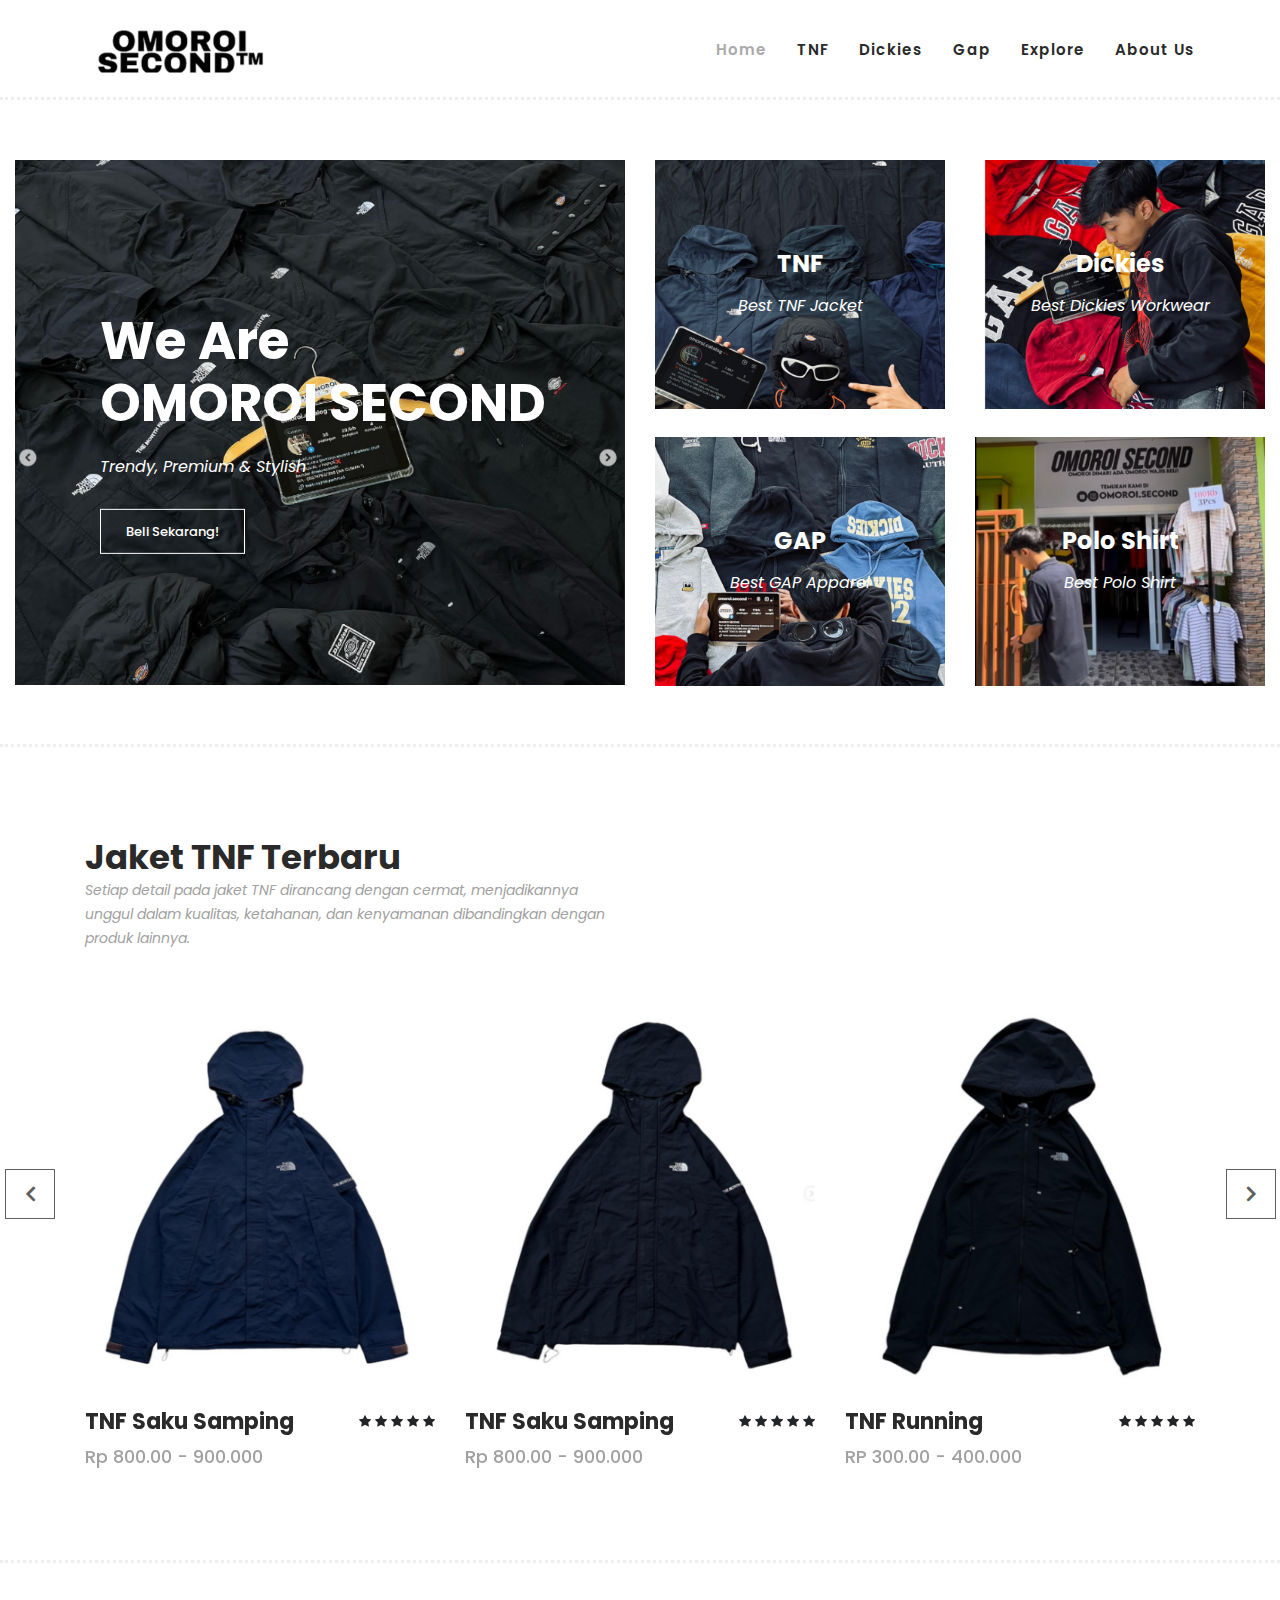
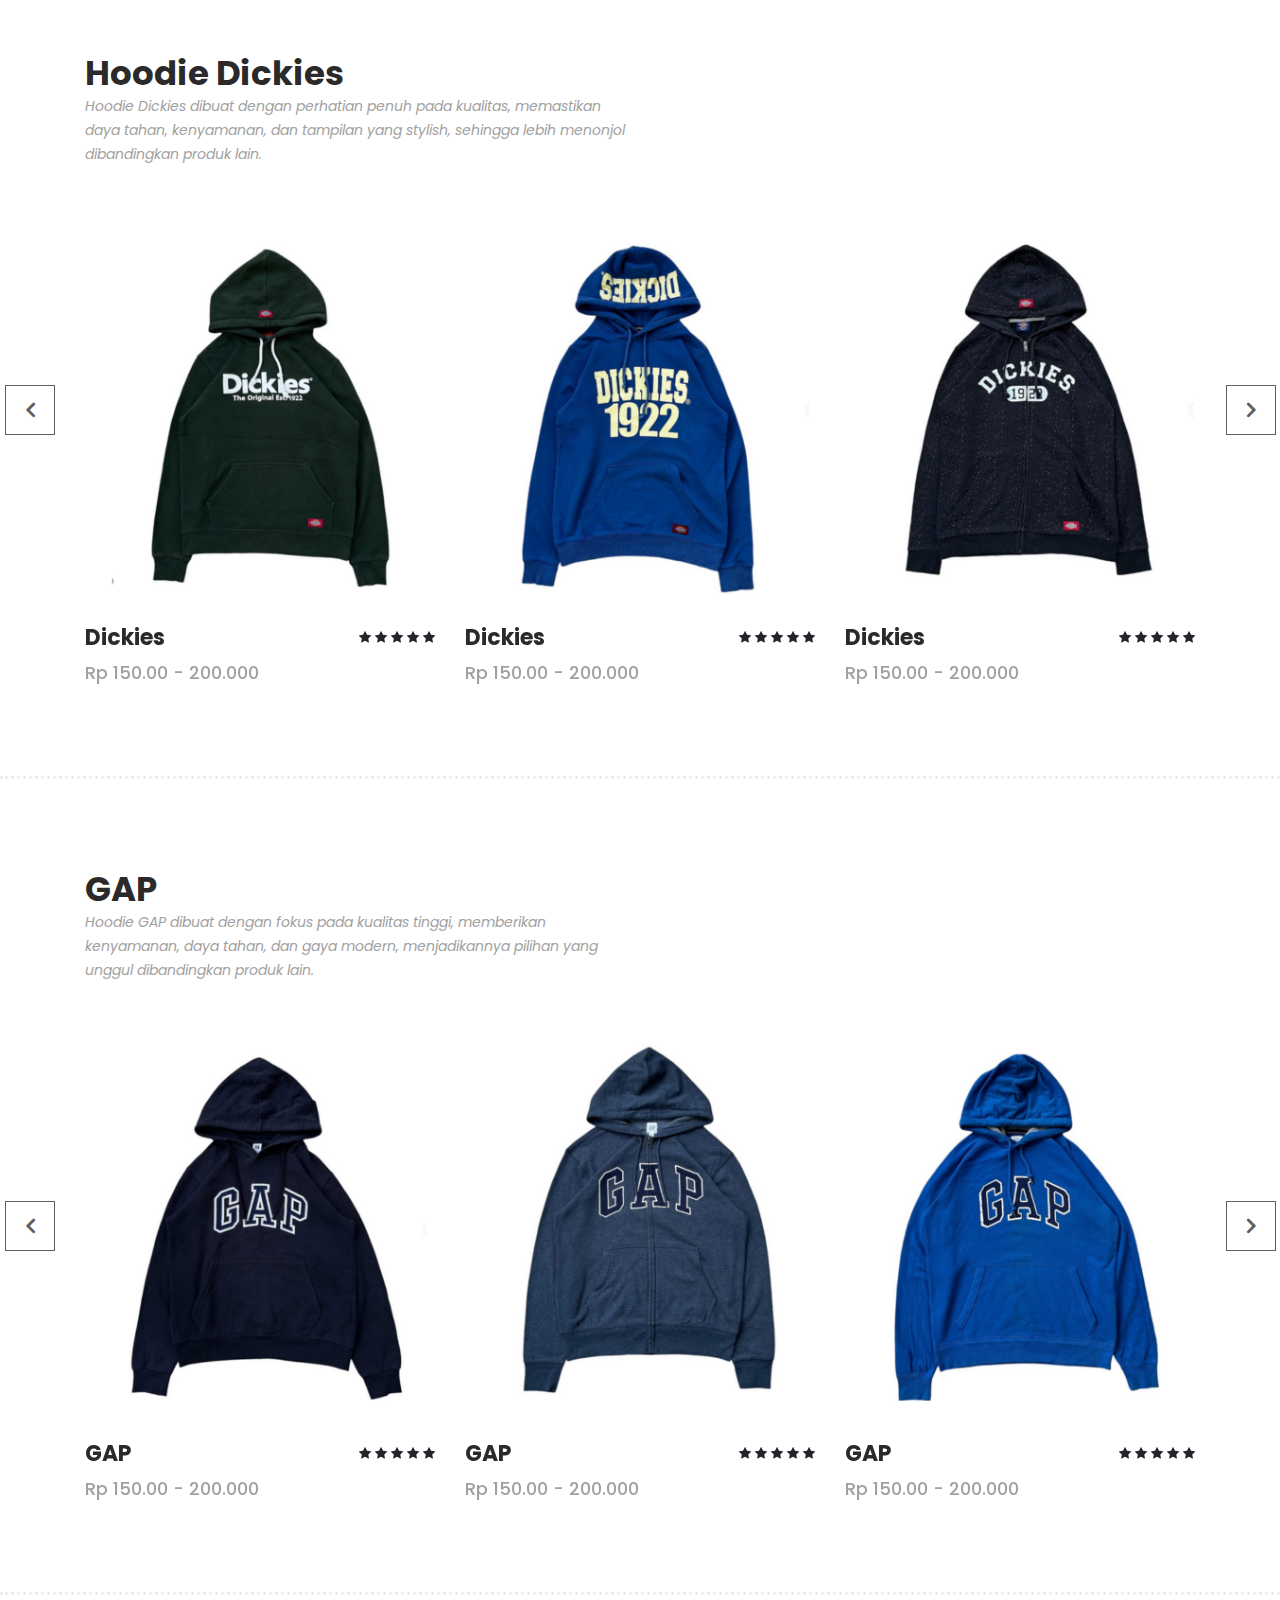
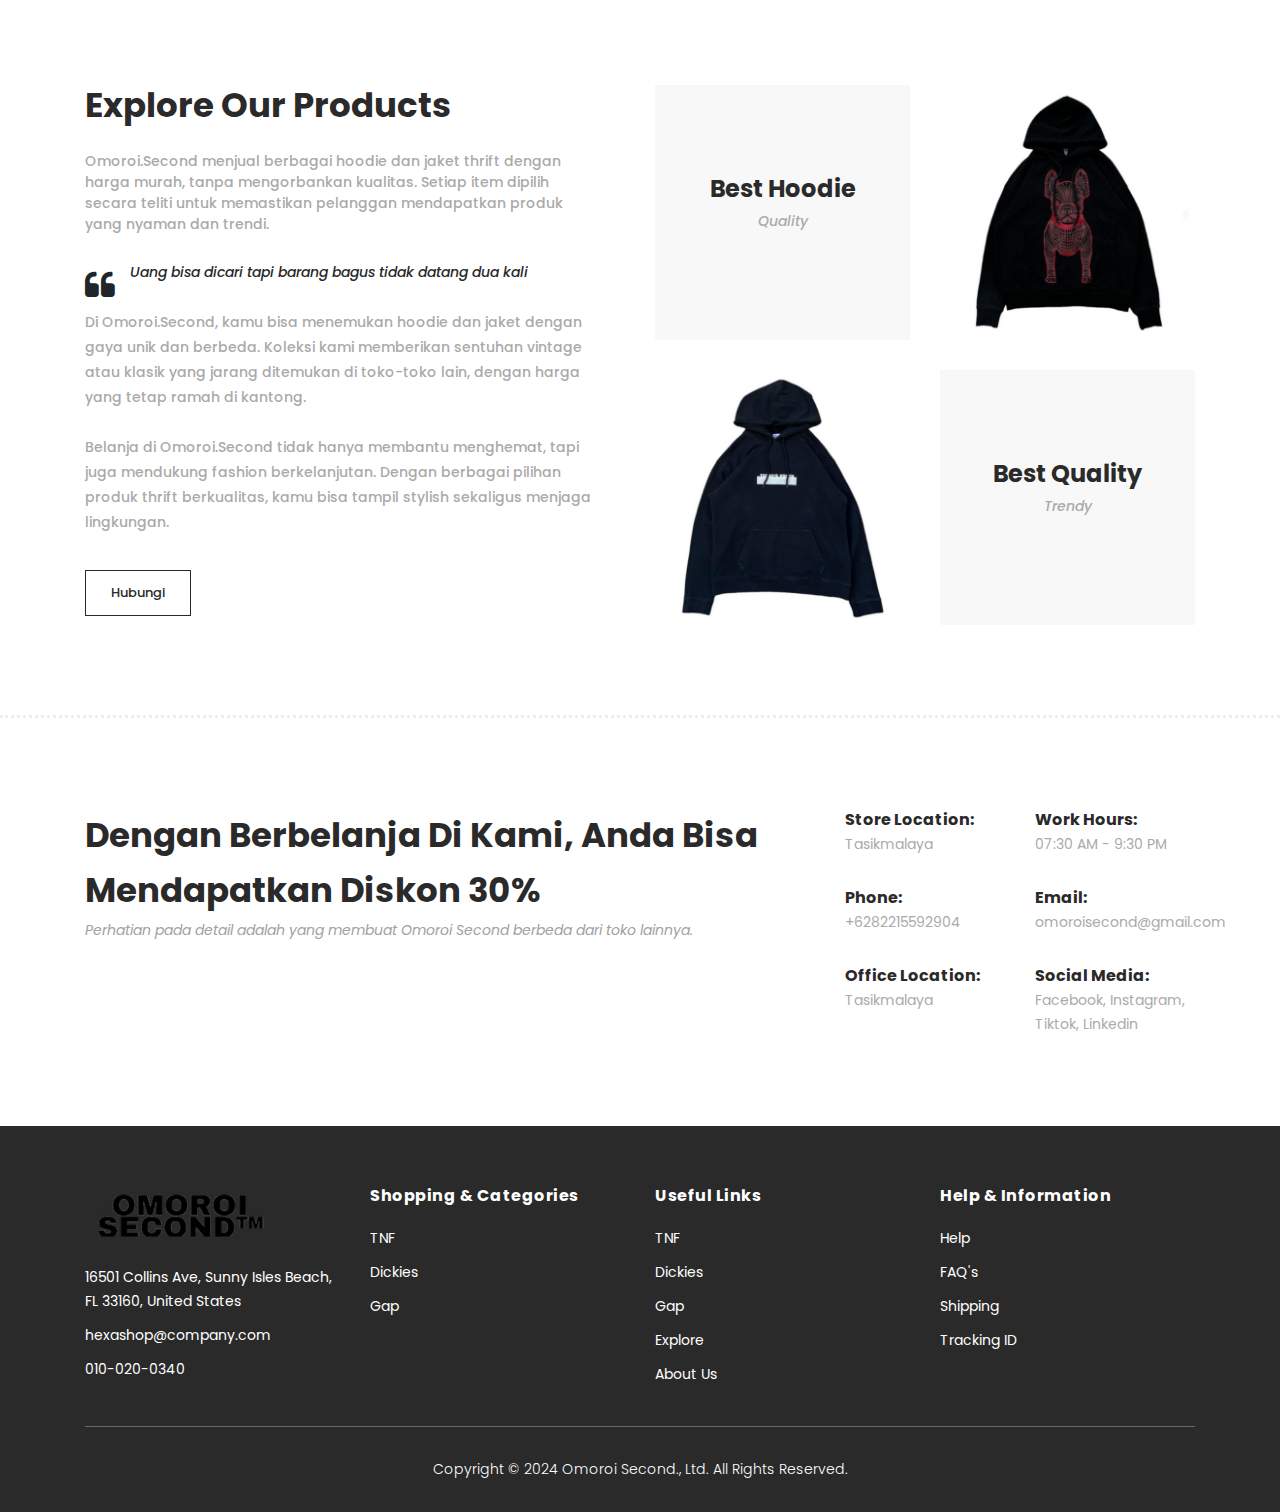
<file: index.html>
<!DOCTYPE html>
<html lang="en">

  <head>

    <meta charset="utf-8">
    <meta name="viewport" content="width=device-width, initial-scale=1, shrink-to-fit=no">
    <meta name="description" content="">
    <meta name="author" content="">
    <link href="https://fonts.googleapis.com/css?family=Poppins:100,200,300,400,500,600,700,800,900&display=swap" rel="stylesheet">

    <title>Omoroi Second</title>


    <!-- Additional CSS Files -->
    <link rel="stylesheet" type="text/css" href="assets/css/bootstrap.min.css">

    <link rel="stylesheet" type="text/css" href="assets/css/font-awesome.css">

    <link rel="stylesheet" href="assets/css/templatemo-hexashop.css">

    <link rel="stylesheet" href="assets/css/owl-carousel.css">

    <link rel="stylesheet" href="assets/css/lightbox.css">
<!--

TemplateMo 571 Hexashop

https://templatemo.com/tm-571-hexashop

-->
    </head>
    
    <body>
    
    <!-- ***** Preloader Start ***** -->
    <div id="preloader">
        <div class="jumper">
            <div></div>
            <div></div>
            <div></div>
        </div>
    </div>  
    <!-- ***** Preloader End ***** -->
    
    
    <!-- ***** Header Area Start ***** -->
    <header class="header-area header-sticky">
        <div class="container">
            <div class="row">
                <div class="col-12">
                    <nav class="main-nav">
                        <!-- Logo -->
                        <a href="index.html" class="logo">
                            <img src="assets/images/logo.png">
                        </a>
                        <!-- Menu -->
                        <ul class="nav">
                            <li class="scroll-to-section"><a href="#top" class="active">Home</a></li>
                            <li class="scroll-to-section"><a href="#men">TNF</a></li>
                            <li class="scroll-to-section"><a href="#women">Dickies</a></li>
                            <li class="scroll-to-section"><a href="#kids">Gap</a></li>
                            <li class="scroll-to-section"><a href="#explore">Explore</a></li>
                            <li class="scroll-to-section"><a href="#aboutUs">About Us</a></li>
                        </ul>        
                        <a class='menu-trigger'>
                            <span>Menu</span>
                        </a>
                    </nav>
                </div>
            </div>
        </div>
    </header>
    <!-- ***** Header Area End ***** -->

    <!-- ***** Main Banner Area Start ***** -->
    <div class="main-banner" id="top">
        <div class="container-fluid">
            <div class="row">
                <div class="col-lg-6">
                    <div class="left-content">
                        <div class="thumb">
                            <div class="inner-content">
                                <h4>We Are <br>OMOROI SECOND</h4>
                                <span>Trendy, Premium &amp; Stylish </span>
                                <div class="main-border-button">
                                    <a href="#">Beli Sekarang!</a>
                                </div>
                            </div>
                            <img src="assets/images/left-banner-image.png" alt="">
                        </div>
                    </div>
                </div>
                <div class="col-lg-6">
                    <div class="right-content">
                        <div class="row">
                            <div class="col-lg-6">
                                <div class="right-first-image">
                                    <div class="thumb">
                                        <div class="inner-content">
                                            <h4>TNF</h4>
                                            <span>Best TNF Jacket</span>
                                        </div>
                                        <div class="hover-content">
                                            <div class="inner">
                                                <h4>TNF</h4>
                                                <p>"Rasakan kenyamanan dan ketahanan terbaik dengan jaket The North Face."</p>
                                                <div class="main-border-button">
                                                    <a href="#">Beli Sekarang</a>
                                                </div>
                                            </div>
                                        </div>
                                        <img src="assets/images/banner-right-image-01.png">
                                    </div>
                                </div>
                            </div>
                            <div class="col-lg-6">
                                <div class="right-first-image">
                                    <div class="thumb">
                                        <div class="inner-content">
                                            <h4>Dickies</h4>
                                            <span>Best Dickies Workwear</span>
                                        </div>
                                        <div class="hover-content">
                                            <div class="inner">
                                                <h4>Dickies</h4>
                                                <p>"Rasakan kualitas dan gaya tahan lama dengan produk Dickies yang andal."</p>
                                                <div class="main-border-button">
                                                    <a href="#">Beli Sekarang</a>
                                                </div>
                                            </div>
                                        </div>
                                        <img src="assets/images/dickies.png">
                                    </div>
                                </div>
                            </div>
                            <div class="col-lg-6">
                                <div class="right-first-image">
                                    <div class="thumb">
                                        <div class="inner-content">
                                            <h4>GAP</h4>
                                            <span>Best GAP Apparel</span>
                                        </div>
                                        <div class="hover-content">
                                            <div class="inner">
                                                <h4>GAP</h4>
                                                <p>Rasakan gaya klasik dan kenyamanan sempurna dengan pakaian GAP yang serbaguna.</p>
                                                <div class="main-border-button">
                                                    <a href="#">Beli Sekarang</a>
                                                </div>
                                            </div>
                                        </div>
                                        <img src="assets/images/gap.png">
                                    </div>
                                </div>
                            </div>
                            <div class="col-lg-6">
                                <div class="right-first-image">
                                    <div class="thumb">
                                        <div class="inner-content">
                                            <h4>Polo Shirt</h4>
                                            <span>Best Polo Shirt</span>
                                        </div>
                                        <div class="hover-content">
                                            <div class="inner">
                                                <h4>Polo Shirt</h4>
                                                <p>"Rasakan kenyamanan dan tampilan elegan dengan polo shirt yang stylish dan berkualitas."</p>
                                                <div class="main-border-button">
                                                    <a href="#">Beli Sekarang</a>
                                                </div>
                                            </div>
                                        </div>
                                        <img src="assets/images/polo.png">
                                    </div>
                                </div>
                            </div>
                        </div>
                    </div>
                </div>
            </div>
        </div>
    </div>
    <!-- ***** Main Banner Area End ***** -->

    <!-- ***** Men Area Starts ***** -->
    <section class="section" id="men">
        <div class="container">
            <div class="row">
                <div class="col-lg-6">
                    <div class="section-heading">
                        <h2>Jaket TNF Terbaru</h2>
                        <span>Setiap detail pada jaket TNF dirancang dengan cermat, menjadikannya unggul dalam kualitas, ketahanan, dan kenyamanan dibandingkan dengan produk lainnya.</span>
                    </div>
                </div>
            </div>
        </div>
        <div class="container">
            <div class="row">
                <div class="col-lg-12">
                    <div class="men-item-carousel">
                        <div class="owl-men-item owl-carousel">
                            <div class="item">
                                <div class="thumb">
                                    <div class="hover-content">
                                        <ul>
                                            <li><a href="https://wa.me/6282215592904?text=Saya%20mau%20membeli%20barang%20ini.%20Apakah%20masih%20tersedia%3F
                                                "><i class="fa fa-shopping-cart"></i></a></li>
                                        </ul>
                                    </div>
                                    <img src="assets/images/men-01.png" alt="">
                                </div>
                                <div class="down-content">
                                    <h4>TNF Saku Samping</h4>
                                    <span>Rp 800.00 - 900.000</span>
                                    <ul class="stars">
                                        <li><i class="fa fa-star"></i></li>
                                        <li><i class="fa fa-star"></i></li>
                                        <li><i class="fa fa-star"></i></li>
                                        <li><i class="fa fa-star"></i></li>
                                        <li><i class="fa fa-star"></i></li>
                                    </ul>
                                </div>
                            </div>
                            <div class="item">
                                <div class="thumb">
                                    <div class="hover-content">
                                        <ul>
                                            <li><a href="https://wa.me/6282215592904?text=Saya%20mau%20membeli%20barang%20ini.%20Apakah%20masih%20tersedia%3F
                                                "><i class="fa fa-shopping-cart"></i></a></li>
                                            
                                        </ul>
                                    </div>
                                    <img src="assets/images/men-02.png" alt="">
                                </div>
                                <div class="down-content">
                                    <h4>TNF Saku Samping</h4>
                                    <span>Rp 800.00 - 900.000</span>
                                    <ul class="stars">
                                        <li><i class="fa fa-star"></i></li>
                                        <li><i class="fa fa-star"></i></li>
                                        <li><i class="fa fa-star"></i></li>
                                        <li><i class="fa fa-star"></i></li>
                                        <li><i class="fa fa-star"></i></li>
                                    </ul>
                                </div>
                            </div>
                            <div class="item">
                                <div class="thumb">
                                    <div class="hover-content">
                                        <ul>
                                            <li><a href="https://wa.me/6282215592904?text=Saya%20mau%20membeli%20barang%20ini.%20Apakah%20masih%20tersedia%3F
                                                "><i class="fa fa-shopping-cart"></i></a></li>
                                        </ul>
                                    </div>
                                    <img src="assets/images/men-03.png" alt="">
                                </div>
                                <div class="down-content">
                                    <h4>TNF Running</h4>
                                    <span>RP 300.00 - 400.000</span>
                                    <ul class="stars">
                                        <li><i class="fa fa-star"></i></li>
                                        <li><i class="fa fa-star"></i></li>
                                        <li><i class="fa fa-star"></i></li>
                                        <li><i class="fa fa-star"></i></li>
                                        <li><i class="fa fa-star"></i></li>
                                    </ul>
                                </div>
                            </div>
                            <div class="item">
                                <div class="thumb">
                                    <div class="hover-content">
                                        <ul>
                                            <li><a href="https://wa.me/6282215592904?text=Saya%20mau%20membeli%20barang%20ini.%20Apakah%20masih%20tersedia%3F
                                                "><i class="fa fa-shopping-cart"></i></a></li>
                                        </ul>
                                    </div>
                                    <img src="assets/images/men-04.png" alt="">
                                </div>
                                <div class="down-content">
                                    <h4>TNF Goretex</h4>
                                    <span>Rp 400.000 - 500.000</span>
                                    <ul class="stars">
                                        <li><i class="fa fa-star"></i></li>
                                        <li><i class="fa fa-star"></i></li>
                                        <li><i class="fa fa-star"></i></li>
                                        <li><i class="fa fa-star"></i></li>
                                        <li><i class="fa fa-star"></i></li>
                                    </ul>
                                </div>
                            </div>
                        </div>
                    </div>
                </div>
            </div>
        </div>
    </section>
    <!-- ***** Men Area Ends ***** -->

    <!-- ***** Women Area Starts ***** -->
    <section class="section" id="women">
        <div class="container">
            <div class="row">
                <div class="col-lg-6">
                    <div class="section-heading">
                        <h2>Hoodie Dickies</h2>
                        <span>Hoodie Dickies dibuat dengan perhatian penuh pada kualitas, memastikan daya tahan, kenyamanan, dan tampilan yang stylish, sehingga lebih menonjol dibandingkan produk lain.</span>
                    </div>
                </div>
            </div>
        </div>
        <div class="container">
            <div class="row">
                <div class="col-lg-12">
                    <div class="women-item-carousel">
                        <div class="owl-women-item owl-carousel">
                            <div class="item">
                                <div class="thumb">
                                    <div class="hover-content">
                                        <ul>
                                            <li><a href="https://wa.me/6282215592904?text=Saya%20mau%20membeli%20barang%20ini.%20Apakah%20masih%20tersedia%3F
                                                "><i class="fa fa-shopping-cart"></i></a></li>
                                        </ul>
                                    </div>
                                    <img src="assets/images/dickies1.png" alt="">
                                </div>
                                <div class="down-content">
                                    <h4>Dickies</h4>
                                    <span>Rp 150.00 - 200.000</span>
                                    <ul class="stars">
                                        <li><i class="fa fa-star"></i></li>
                                        <li><i class="fa fa-star"></i></li>
                                        <li><i class="fa fa-star"></i></li>
                                        <li><i class="fa fa-star"></i></li>
                                        <li><i class="fa fa-star"></i></li>
                                    </ul>
                                </div>
                            </div>
                            <div class="item">
                                <div class="thumb">
                                    <div class="hover-content">
                                        <ul>
                                            <li><a href="https://wa.me/6282215592904?text=Saya%20mau%20membeli%20barang%20ini.%20Apakah%20masih%20tersedia%3F
                                                "><i class="fa fa-shopping-cart"></i></a></li>
                                        </ul>
                                    </div>
                                    <img src="assets/images/dickies2.png" alt="">
                                    
                                </div>
                                <div class="down-content">
                                    <h4>Dickies</h4>
                                    <span>Rp 150.00 - 200.000</span>
                                    <ul class="stars">
                                        <li><i class="fa fa-star"></i></li>
                                        <li><i class="fa fa-star"></i></li>
                                        <li><i class="fa fa-star"></i></li>
                                        <li><i class="fa fa-star"></i></li>
                                        <li><i class="fa fa-star"></i></li>
                                    </ul>
                                </div>
                            </div>
                            <div class="item">
                                <div class="thumb">
                                    <div class="hover-content">
                                        <ul>
                                            <li><a href="https://wa.me/6282215592904?text=Saya%20mau%20membeli%20barang%20ini.%20Apakah%20masih%20tersedia%3F
                                                "><i class="fa fa-shopping-cart"></i></a></li>
                                        </ul>
                                    </div>
                                    <img src="assets/images/dickies3.png" alt="">

                                </div>
                                <div class="down-content">
                                    <h4>Dickies</h4>
                                    <span>Rp 150.00 - 200.000</span>
                                    <ul class="stars">
                                        <li><i class="fa fa-star"></i></li>
                                        <li><i class="fa fa-star"></i></li>
                                        <li><i class="fa fa-star"></i></li>
                                        <li><i class="fa fa-star"></i></li>
                                        <li><i class="fa fa-star"></i></li>
                                    </ul>
                                </div>
                            </div>
                            <div class="item">
                                <div class="thumb">
                                    <div class="hover-content">
                                        <ul>
                                            <li><a href="https://wa.me/6282215592904?text=Saya%20mau%20membeli%20barang%20ini.%20Apakah%20masih%20tersedia%3F
                                                "><i class="fa fa-shopping-cart"></i></a></li>
                                        </ul>
                                    </div>
                                    <img src="assets/images/dickies4.png" alt="">

                                </div>
                                <div class="down-content">
                                    <h4>Dickies</h4>
                                    <span>Rp 150.00 - 200.000</span>
                                    <ul class="stars">
                                        <li><i class="fa fa-star"></i></li>
                                        <li><i class="fa fa-star"></i></li>
                                        <li><i class="fa fa-star"></i></li>
                                        <li><i class="fa fa-star"></i></li>
                                        <li><i class="fa fa-star"></i></li>
                                    </ul>
                                </div>
                            </div>
                        </div>
                    </div>
                </div>
            </div>
        </div>
    </section>
    <!-- ***** Women Area Ends ***** -->

    <!-- ***** Kids Area Starts ***** -->
    <section class="section" id="kids">
        <div class="container">
            <div class="row">
                <div class="col-lg-6">
                    <div class="section-heading">
                        <h2>GAP</h2>
                        <span>Hoodie GAP dibuat dengan fokus pada kualitas tinggi, memberikan kenyamanan, daya tahan, dan gaya modern, menjadikannya pilihan yang unggul dibandingkan produk lain.</span>
                    </div>
                </div>
            </div>
        </div>
        <div class="container">
            <div class="row">
                <div class="col-lg-12">
                    <div class="kid-item-carousel">
                        <div class="owl-kid-item owl-carousel">
                            <div class="item">
                                <div class="thumb">
                                    <div class="hover-content">
                                        <ul>
                                            <li><a href="https://wa.me/6282215592904?text=Saya%20mau%20membeli%20barang%20ini.%20Apakah%20masih%20tersedia%3F
                                                "><i class="fa fa-shopping-cart"></i></a></li>
                                        </ul>
                                    </div>
                                    <img src="assets/images/gap1.png" alt="">
                                </div>
                                <div class="down-content">
                                    <h4>GAP</h4>
                                    <span>Rp 150.00 - 200.000</span>
                                    <ul class="stars">
                                        <li><i class="fa fa-star"></i></li>
                                        <li><i class="fa fa-star"></i></li>
                                        <li><i class="fa fa-star"></i></li>
                                        <li><i class="fa fa-star"></i></li>
                                        <li><i class="fa fa-star"></i></li>
                                    </ul>
                                </div>
                            </div>
                            <div class="item">
                                <div class="thumb">
                                    <div class="hover-content">
                                        <ul>
                                            <li><a href="https://wa.me/6282215592904?text=Saya%20mau%20membeli%20barang%20ini.%20Apakah%20masih%20tersedia%3F
                                                "><i class="fa fa-shopping-cart"></i></a></li>
                                        </ul>
                                    </div>
                                    <img src="assets/images/gap2.png" alt="">
                                </div>
                                <div class="down-content">
                                    <h4>GAP</h4>
                                    <span>Rp 150.00 - 200.000</span>
                                    <ul class="stars">
                                        <li><i class="fa fa-star"></i></li>
                                        <li><i class="fa fa-star"></i></li>
                                        <li><i class="fa fa-star"></i></li>
                                        <li><i class="fa fa-star"></i></li>
                                        <li><i class="fa fa-star"></i></li>
                                    </ul>
                                </div>
                            </div>
                            <div class="item">
                                <div class="thumb">
                                    <div class="hover-content">
                                        <ul>
                                            <li><a href="https://wa.me/6282215592904?text=Saya%20mau%20membeli%20barang%20ini.%20Apakah%20masih%20tersedia%3F
                                                "><i class="fa fa-shopping-cart"></i></a></li>
                                        </ul>
                                    </div>
                                    <img src="assets/images/gap3.png" alt="">
                                </div>
                                <div class="down-content">
                                    <h4>GAP</h4>
                                    <span>Rp 150.00 - 200.000</span>
                                    <ul class="stars">
                                        <li><i class="fa fa-star"></i></li>
                                        <li><i class="fa fa-star"></i></li>
                                        <li><i class="fa fa-star"></i></li>
                                        <li><i class="fa fa-star"></i></li>
                                        <li><i class="fa fa-star"></i></li>
                                    </ul>
                                </div>
                            </div>
                            <div class="item">
                                <div class="thumb">
                                    <div class="hover-content">
                                        <ul>
                                            <li><a href="https://wa.me/6282215592904?text=Saya%20mau%20membeli%20barang%20ini.%20Apakah%20masih%20tersedia%3F
                                                "><i class="fa fa-shopping-cart"></i></a></li>
                                        </ul>
                                    </div>
                                    <img src="assets/images/gap4.png" alt="">
                                </div>
                                <div class="down-content">
                                    <h4>GAP</h4>
                                    <span>Rp 150.00 - 200.000</span>
                                    <ul class="stars">
                                        <li><i class="fa fa-star"></i></li>
                                        <li><i class="fa fa-star"></i></li>
                                        <li><i class="fa fa-star"></i></li>
                                        <li><i class="fa fa-star"></i></li>
                                        <li><i class="fa fa-star"></i></li>
                                    </ul>
                                </div>
                            </div>
                        </div>
                    </div>
                </div>
            </div>
        </div>
    </section>
    <!-- ***** Kids Area Ends ***** -->

    <!-- ***** Explore Area Starts ***** -->
    <section class="section" id="explore">
        <div class="container">
            <div class="row">
                <div class="col-lg-6">
                    <div class="left-content">
                        <h2>Explore Our Products</h2>
                        <span>Omoroi.Second menjual berbagai hoodie dan jaket thrift dengan harga murah, tanpa mengorbankan kualitas. Setiap item dipilih secara teliti untuk memastikan pelanggan mendapatkan produk yang nyaman dan trendi.</span>
                        <div class="quote">
                            <i class="fa fa-quote-left"></i><p>Uang bisa dicari tapi barang bagus tidak datang dua kali</p>
                        </div>
                        <p>Di Omoroi.Second, kamu bisa menemukan hoodie dan jaket dengan gaya unik dan berbeda. Koleksi kami memberikan sentuhan vintage atau klasik yang jarang ditemukan di toko-toko lain, dengan harga yang tetap ramah di kantong.</p>
                        <p>Belanja di Omoroi.Second tidak hanya membantu menghemat, tapi juga mendukung fashion berkelanjutan. Dengan berbagai pilihan produk thrift berkualitas, kamu bisa tampil stylish sekaligus menjaga lingkungan.</p>
                        <div class="main-border-button">
                            <a href="products.html">Hubungi</a>
                        </div>
                    </div>
                </div>
                <div class="col-lg-6">
                    <div class="right-content">
                        <div class="row">
                            <div class="col-lg-6">
                                <div class="leather">
                                    <h4>Best Hoodie</h4>
                                    <span>Quality </span>
                                </div>
                            </div>
                            <div class="col-lg-6">
                                <div class="first-image">
                                    <img src="assets/images/eksplore.png" alt="">
                                </div>
                            </div>
                            <div class="col-lg-6">
                                <div class="second-image">
                                    <img src="assets/images/eksplore1.png" alt="">
                                </div>
                            </div>
                            <div class="col-lg-6">
                                <div class="types">
                                    <h4>Best Quality</h4>
                                    <span>Trendy</span>
                                </div>
                            </div>
                        </div>
                    </div>
                </div>
            </div>
        </div>
    </section>
    <!-- ***** Explore Area Ends ***** -->



    <!-- ***** Subscribe Area Starts ***** -->
    <div class="subscribe" id="aboutUs">
        <div class="container">
            <div class="row">
                <div class="col-lg-8">
                    <div class="section-heading">
                        <h2>Dengan Berbelanja Di Kami, Anda Bisa Mendapatkan Diskon 30%</h2>
                        <span>Perhatian pada detail adalah yang membuat Omoroi Second berbeda dari toko lainnya.</span>

                    </div>
                </div>
                <div class="col-lg-4">
                    <div class="row">
                        <div class="col-6">
                            <ul>
                                <li>Store Location:<br><span>Tasikmalaya</span></li>
                                <li>Phone:<br><span>+6282215592904</span></li>
                                <li>Office Location:<br><span>Tasikmalaya</span></li>
                            </ul>
                        </div>
                        <div class="col-6">
                            <ul>
                                <li>Work Hours:<br><span>07:30 AM - 9:30 PM</span></li>
                                <li>Email:<br><span>omoroisecond@gmail.com</span></li>
                                <li>Social Media:<br><span><a href="#">Facebook</a>, <a href="#">Instagram</a>, <a href="#">Tiktok</a>, <a href="#">Linkedin</a></span></li>
                            </ul>
                        </div>
                    </div>
                </div>
            </div>
        </div>
    </div>
    <!-- ***** Subscribe Area Ends ***** -->




    <!-- ***** Footer Start ***** -->
    <footer>
        <div class="container">
            <div class="row">
                <div class="col-lg-3">
                    <div class="first-item">
                        <div class="logo">
                            <img src="assets/images/logo.png" alt="hexashop ecommerce templatemo">
                        </div>
                        <ul>
                            <li><a href="#">16501 Collins Ave, Sunny Isles Beach, FL 33160, United States</a></li>
                            <li><a href="#">hexashop@company.com</a></li>
                            <li><a href="#">010-020-0340</a></li>
                        </ul>
                    </div>
                </div>
                <div class="col-lg-3">
                    <h4>Shopping &amp; Categories</h4>
                    <ul>
                       
                        <li class="scroll-to-section"><a href="#men">TNF</a></li>
                        <li class="scroll-to-section"><a href="#women">Dickies</a></li>
                        <li class="scroll-to-section"><a href="#kids">Gap</a></li>
                    </ul>
                </div>
                <div class="col-lg-3">
                    <h4>Useful Links</h4>
                    <ul>
                        <li class="scroll-to-section"><a href="#men">TNF</a></li>
                        <li class="scroll-to-section"><a href="#women">Dickies</a></li>
                        <li class="scroll-to-section"><a href="#kids">Gap</a></li>
                        <li class="scroll-to-section"><a href="#explore">Explore</a></li>
                        <li class="scroll-to-section"><a href="#aboutUs">About Us</a></li>
                    </ul>
                </div>
                <div class="col-lg-3">
                    <h4>Help &amp; Information</h4>
                    <ul>
                        <li><a href="#">Help</a></li>
                        <li><a href="#">FAQ's</a></li>
                        <li><a href="#">Shipping</a></li>
                        <li><a href="#">Tracking ID</a></li>
                    </ul>
                </div>
                <div class="col-lg-12">
                    <div class="under-footer">
                        <p>Copyright © 2024 Omoroi Second., Ltd. All Rights Reserved. 
                    </div>
                </div>
            </div>
        </div>
    </footer>
    
  
    <!-- jQuery -->
    <script src="assets/js/jquery-2.1.0.min.js"></script>

    <!-- Bootstrap -->
    <script src="assets/js/popper.js"></script>
    <script src="assets/js/bootstrap.min.js"></script>

    <!-- Plugins -->
    <script src="assets/js/owl-carousel.js"></script>
    <script src="assets/js/accordions.js"></script>
    <script src="assets/js/datepicker.js"></script>
    <script src="assets/js/scrollreveal.min.js"></script>
    <script src="assets/js/waypoints.min.js"></script>
    <script src="assets/js/jquery.counterup.min.js"></script>
    <script src="assets/js/imgfix.min.js"></script> 
    <script src="assets/js/slick.js"></script> 
    <script src="assets/js/lightbox.js"></script> 
    <script src="assets/js/isotope.js"></script> 
    
    <!-- Global Init -->
    <script src="assets/js/custom.js"></script>

    <script>

        $(function() {
            var selectedClass = "";
            $("p").click(function(){
            selectedClass = $(this).attr("data-rel");
            $("#portfolio").fadeTo(50, 0.1);
                $("#portfolio div").not("."+selectedClass).fadeOut();
            setTimeout(function() {
              $("."+selectedClass).fadeIn();
              $("#portfolio").fadeTo(50, 1);
            }, 500);
                
            });
        });

    </script>

  </body>
</html>
</file>
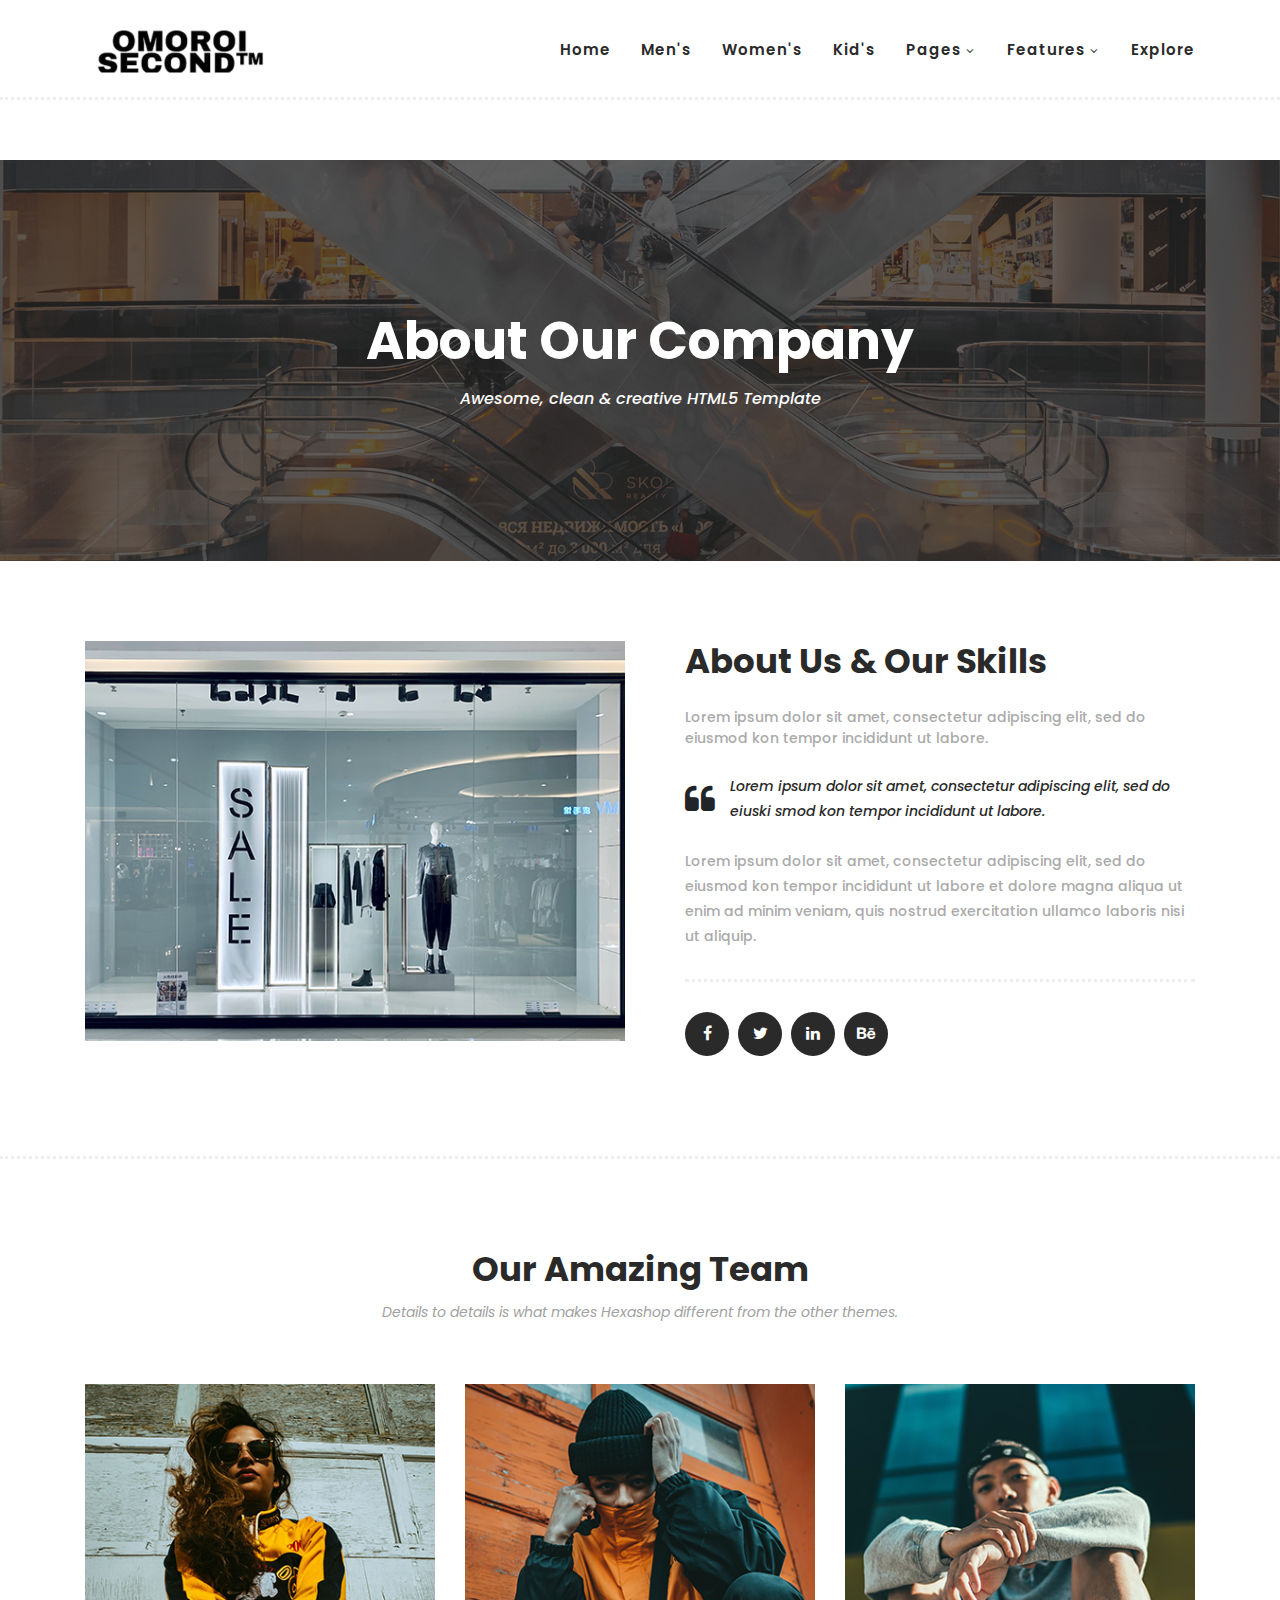
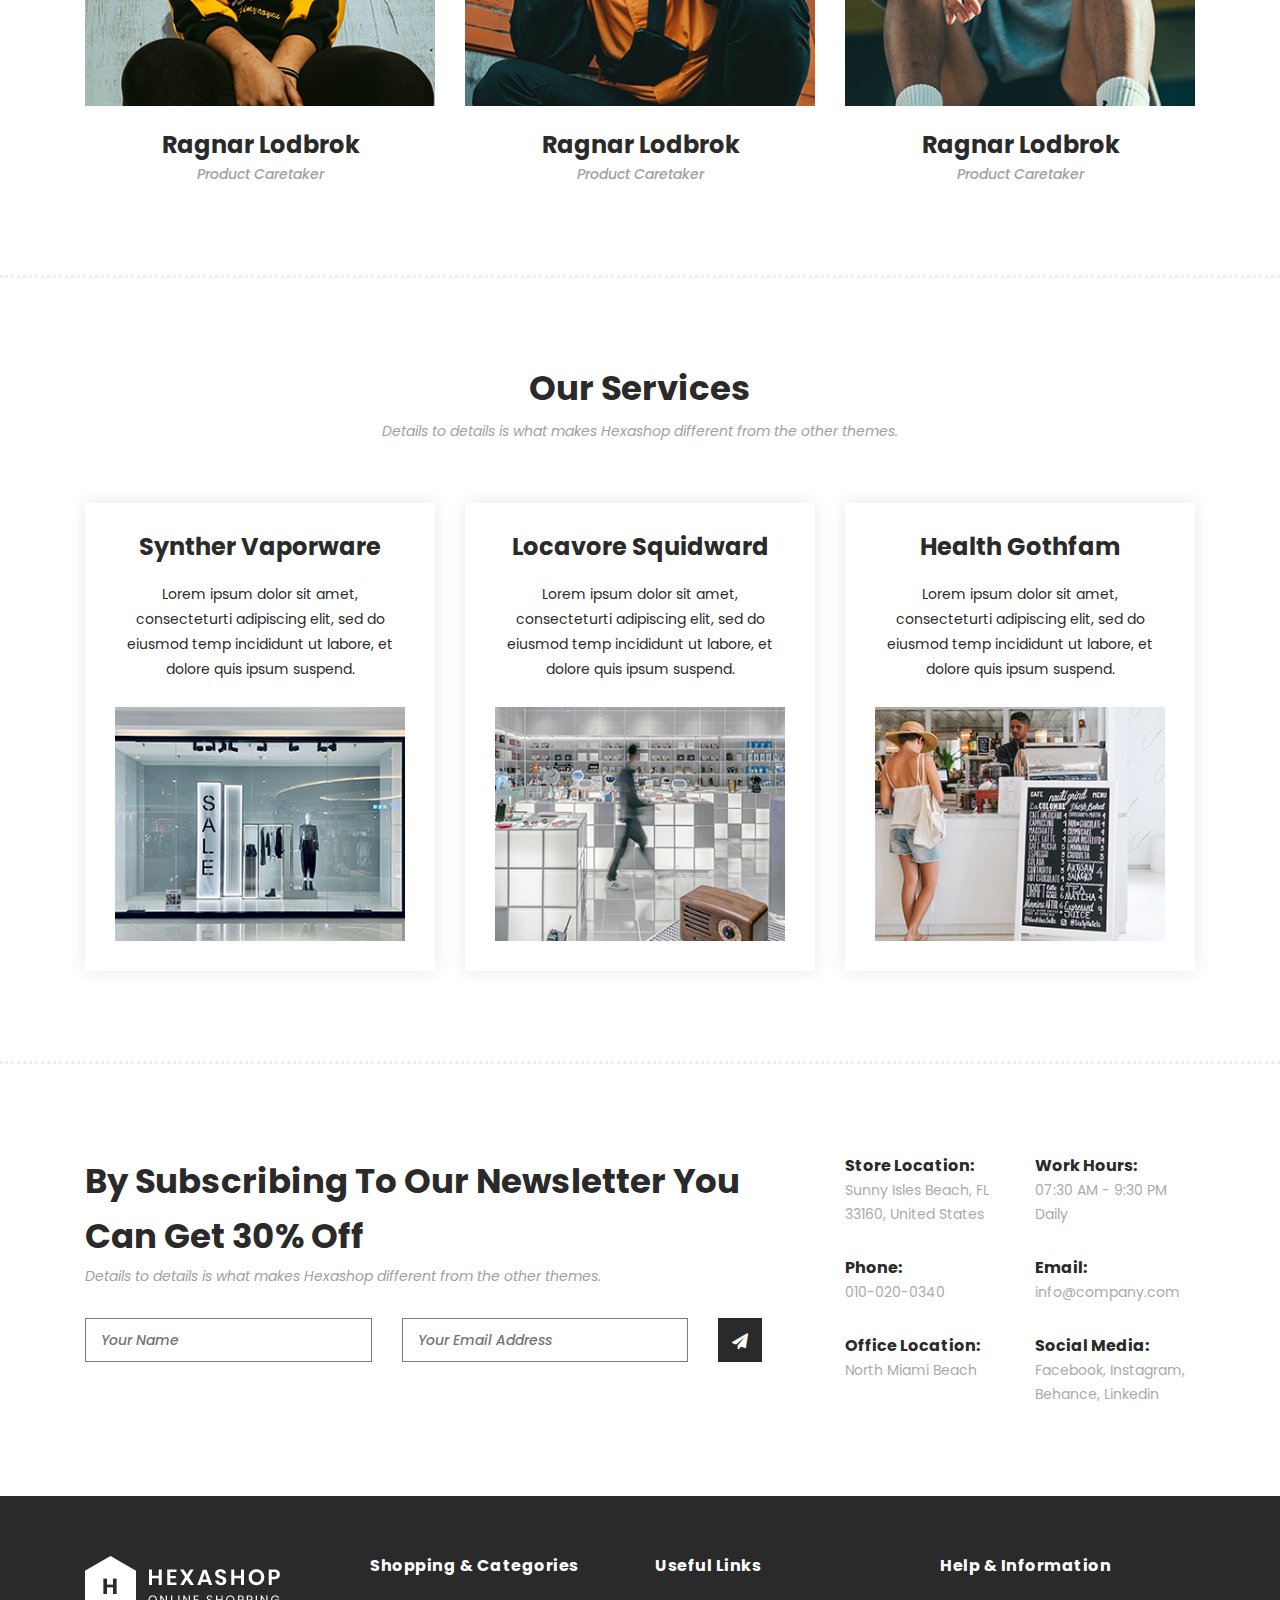
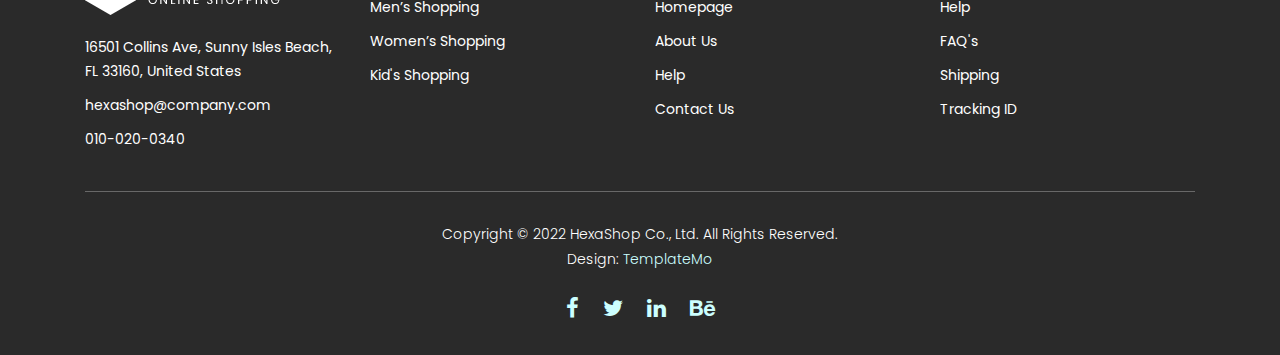
<file: about.html>
<!DOCTYPE html>
<html lang="en">

  <head>

    <meta charset="utf-8">
    <meta name="viewport" content="width=device-width, initial-scale=1, shrink-to-fit=no">
    <meta name="description" content="">
    <meta name="author" content="">
    <link href="https://fonts.googleapis.com/css?family=Poppins:100,200,300,400,500,600,700,800,900&display=swap" rel="stylesheet">

    <title>OMOROI SECOND - About Page</title>


    <!-- Additional CSS Files -->
    <link rel="stylesheet" type="text/css" href="assets/css/bootstrap.min.css">

    <link rel="stylesheet" type="text/css" href="assets/css/font-awesome.css">

    <link rel="stylesheet" href="assets/css/templatemo-hexashop.css">

    <link rel="stylesheet" href="assets/css/owl-carousel.css">

    <link rel="stylesheet" href="assets/css/lightbox.css">
<!--

TemplateMo 571 Hexashop

https://templatemo.com/tm-571-hexashop

-->
    </head>
    
    <body>
    
    <!-- ***** Preloader Start ***** -->
    <div id="preloader">
        <div class="jumper">
            <div></div>
            <div></div>
            <div></div>
        </div>
    </div>  
    <!-- ***** Preloader End ***** -->
    
    
    <!-- ***** Header Area Start ***** -->
    <header class="header-area header-sticky">
        <div class="container">
            <div class="row">
                <div class="col-12">
                    <nav class="main-nav">
                        <!-- ***** Logo Start ***** -->
                        <a href="index.html" class="logo">
                            <img src="assets/images/logo.png">
                        </a>
                        <!-- ***** Logo End ***** -->
                        <!-- ***** Menu Start ***** -->
                        <ul class="nav">
                            <li class="scroll-to-section"><a href="index.html">Home</a></li>
                            <li class="scroll-to-section"><a href="index.html">Men's</a></li>
                            <li class="scroll-to-section"><a href="index.html">Women's</a></li>
                            <li class="scroll-to-section"><a href="index.html">Kid's</a></li>
                            <li class="submenu">
                                <a href="javascript:;">Pages</a>
                                <ul>
                                    <li><a href="about.html" >About Us</a></li>
                                    <li><a href="products.html">Products</a></li>
                                    <li><a href="single-product.html">Single Product</a></li>
                                    <li><a href="contact.html">Contact Us</a></li>
                                </ul>
                            </li>
                            <li class="submenu">
                                <a href="javascript:;">Features</a>
                                <ul>
                                    <li><a href="#">Features Page 1</a></li>
                                    <li><a href="#">Features Page 2</a></li>
                                    <li><a href="#">Features Page 3</a></li>
                                    <li><a rel="nofollow" href="https://templatemo.com/page/4" target="_blank">Template Page 4</a></li>
                                </ul>
                            </li>
                            <li class="scroll-to-section"><a href="index.html#explore">Explore</a></li>

                        </ul>        
                        <a class='menu-trigger'>
                            <span>Menu</span>
                        </a>
                        <!-- ***** Menu End ***** -->
                    </nav>
                </div>
            </div>
        </div>
    </header>
    <!-- ***** Header Area End ***** -->

    <!-- ***** Main Banner Area Start ***** -->
    <div class="page-heading about-page-heading" id="top">
        <div class="container">
            <div class="row">
                <div class="col-lg-12">
                    <div class="inner-content">
                        <h2>About Our Company</h2>
                        <span>Awesome, clean &amp; creative HTML5 Template</span>
                    </div>
                </div>
            </div>
        </div>
    </div>
    <!-- ***** Main Banner Area End ***** -->

    <!-- ***** About Area Starts ***** -->
    <div class="about-us">
        <div class="container">
            <div class="row">
                <div class="col-lg-6">
                    <div class="left-image">
                        <img src="assets/images/about-left-image.jpg" alt="">
                    </div>
                </div>
                <div class="col-lg-6">
                    <div class="right-content">
                        <h4>About Us &amp; Our Skills</h4>
                        <span>Lorem ipsum dolor sit amet, consectetur adipiscing elit, sed do eiusmod kon tempor incididunt ut labore.</span>
                        <div class="quote">
                            <i class="fa fa-quote-left"></i><p>Lorem ipsum dolor sit amet, consectetur adipiscing elit, sed do eiuski smod kon tempor incididunt ut labore.</p>
                        </div>
                        <p>Lorem ipsum dolor sit amet, consectetur adipiscing elit, sed do eiusmod kon tempor incididunt ut labore et dolore magna aliqua ut enim ad minim veniam, quis nostrud exercitation ullamco laboris nisi ut aliquip.</p>
                        <ul>
                            <li><a href="#"><i class="fa fa-facebook"></i></a></li>
                            <li><a href="#"><i class="fa fa-twitter"></i></a></li>
                            <li><a href="#"><i class="fa fa-linkedin"></i></a></li>
                            <li><a href="#"><i class="fa fa-behance"></i></a></li>
                        </ul>
                    </div>
                </div>
            </div>
        </div>
    </div>
    <!-- ***** About Area Ends ***** -->

    <!-- ***** Our Team Area Starts ***** -->
    <section class="our-team">
        <div class="container">
            <div class="row">
                <div class="col-lg-12">
                    <div class="section-heading">
                        <h2>Our Amazing Team</h2>
                        <span>Details to details is what makes Hexashop different from the other themes.</span>
                    </div>
                </div>
                <div class="col-lg-4">
                    <div class="team-item">
                        <div class="thumb">
                            <div class="hover-effect">
                                <div class="inner-content">
                                    <ul>
                                        <li><a href="#"><i class="fa fa-facebook"></i></a></li>
                                        <li><a href="#"><i class="fa fa-twitter"></i></a></li>
                                        <li><a href="#"><i class="fa fa-linkedin"></i></a></li>
                                        <li><a href="#"><i class="fa fa-behance"></i></a></li>
                                    </ul>
                                </div>
                            </div>
                            <img src="assets/images/team-member-01.jpg">
                        </div>
                        <div class="down-content">
                            <h4>Ragnar Lodbrok</h4>
                            <span>Product Caretaker</span>
                        </div>
                    </div>
                </div>
                <div class="col-lg-4">
                    <div class="team-item">
                        <div class="thumb">
                            <div class="hover-effect">
                                <div class="inner-content">
                                    <ul>
                                        <li><a href="#"><i class="fa fa-facebook"></i></a></li>
                                        <li><a href="#"><i class="fa fa-twitter"></i></a></li>
                                        <li><a href="#"><i class="fa fa-linkedin"></i></a></li>
                                        <li><a href="#"><i class="fa fa-behance"></i></a></li>
                                    </ul>
                                </div>
                            </div>
                            <img src="assets/images/team-member-02.jpg">
                        </div>
                        <div class="down-content">
                            <h4>Ragnar Lodbrok</h4>
                            <span>Product Caretaker</span>
                        </div>
                    </div>
                </div>
                <div class="col-lg-4">
                    <div class="team-item">
                        <div class="thumb">
                            <div class="hover-effect">
                                <div class="inner-content">
                                    <ul>
                                        <li><a href="#"><i class="fa fa-facebook"></i></a></li>
                                        <li><a href="#"><i class="fa fa-twitter"></i></a></li>
                                        <li><a href="#"><i class="fa fa-linkedin"></i></a></li>
                                        <li><a href="#"><i class="fa fa-behance"></i></a></li>
                                    </ul>
                                </div>
                            </div>
                            <img src="assets/images/team-member-03.jpg">
                        </div>
                        <div class="down-content">
                            <h4>Ragnar Lodbrok</h4>
                            <span>Product Caretaker</span>
                        </div>
                    </div>
                </div>
            </div>
        </div>
    </section>
    <!-- ***** Our Team Area Ends ***** -->

    <!-- ***** Services Area Starts ***** -->
    <section class="our-services">
        <div class="container">
            <div class="row">
                <div class="col-lg-12">
                    <div class="section-heading">
                        <h2>Our Services</h2>
                        <span>Details to details is what makes Hexashop different from the other themes.</span>
                    </div>
                </div>
                <div class="col-lg-4">
                    <div class="service-item">
                        <h4>Synther Vaporware</h4>
                        <p>Lorem ipsum dolor sit amet, consecteturti adipiscing elit, sed do eiusmod temp incididunt ut labore, et dolore quis ipsum suspend.</p>
                        <img src="assets/images/service-01.jpg" alt="">
                    </div>
                </div>
                <div class="col-lg-4">
                    <div class="service-item">
                        <h4>Locavore Squidward</h4>
                        <p>Lorem ipsum dolor sit amet, consecteturti adipiscing elit, sed do eiusmod temp incididunt ut labore, et dolore quis ipsum suspend.</p>
                        <img src="assets/images/service-02.jpg" alt="">
                    </div>
                </div>
                <div class="col-lg-4">
                    <div class="service-item">
                        <h4>Health Gothfam</h4>
                        <p>Lorem ipsum dolor sit amet, consecteturti adipiscing elit, sed do eiusmod temp incididunt ut labore, et dolore quis ipsum suspend.</p>
                        <img src="assets/images/service-03.jpg" alt="">
                    </div>
                </div>
            </div>
        </div>
    </section>
    <!-- ***** Services Area Ends ***** -->

    <!-- ***** Subscribe Area Starts ***** -->
    <div class="subscribe">
        <div class="container">
            <div class="row">
                <div class="col-lg-8">
                    <div class="section-heading">
                        <h2>By Subscribing To Our Newsletter You Can Get 30% Off</h2>
                        <span>Details to details is what makes Hexashop different from the other themes.</span>
                    </div>
                    <form id="subscribe" action="" method="get">
                        <div class="row">
                          <div class="col-lg-5">
                            <fieldset>
                              <input name="name" type="text" id="name" placeholder="Your Name" required="">
                            </fieldset>
                          </div>
                          <div class="col-lg-5">
                            <fieldset>
                              <input name="email" type="text" id="email" pattern="[^ @]*@[^ @]*" placeholder="Your Email Address" required="">
                            </fieldset>
                          </div>
                          <div class="col-lg-2">
                            <fieldset>
                              <button type="submit" id="form-submit" class="main-dark-button"><i class="fa fa-paper-plane"></i></button>
                            </fieldset>
                          </div>
                        </div>
                    </form>
                </div>
                <div class="col-lg-4">
                    <div class="row">
                        <div class="col-6">
                            <ul>
                                <li>Store Location:<br><span>Sunny Isles Beach, FL 33160, United States</span></li>
                                <li>Phone:<br><span>010-020-0340</span></li>
                                <li>Office Location:<br><span>North Miami Beach</span></li>
                            </ul>
                        </div>
                        <div class="col-6">
                            <ul>
                                <li>Work Hours:<br><span>07:30 AM - 9:30 PM Daily</span></li>
                                <li>Email:<br><span>info@company.com</span></li>
                                <li>Social Media:<br><span><a href="#">Facebook</a>, <a href="#">Instagram</a>, <a href="#">Behance</a>, <a href="#">Linkedin</a></span></li>
                            </ul>
                        </div>
                    </div>
                </div>
            </div>
        </div>
    </div>
    <!-- ***** Subscribe Area Ends ***** -->

    <!-- ***** Footer Start ***** -->
    <footer>
        <div class="container">
            <div class="row">
                <div class="col-lg-3">
                    <div class="first-item">
                        <div class="logo">
                            <img src="assets/images/white-logo.png" alt="hexashop ecommerce templatemo">
                        </div>
                        <ul>
                            <li><a href="#">16501 Collins Ave, Sunny Isles Beach, FL 33160, United States</a></li>
                            <li><a href="#">hexashop@company.com</a></li>
                            <li><a href="#">010-020-0340</a></li>
                        </ul>
                    </div>
                </div>
                <div class="col-lg-3">
                    <h4>Shopping &amp; Categories</h4>
                    <ul>
                        <li><a href="#">Men’s Shopping</a></li>
                        <li><a href="#">Women’s Shopping</a></li>
                        <li><a href="#">Kid's Shopping</a></li>
                    </ul>
                </div>
                <div class="col-lg-3">
                    <h4>Useful Links</h4>
                    <ul>
                        <li><a href="#">Homepage</a></li>
                        <li><a href="#">About Us</a></li>
                        <li><a href="#">Help</a></li>
                        <li><a href="#">Contact Us</a></li>
                    </ul>
                </div>
                <div class="col-lg-3">
                    <h4>Help &amp; Information</h4>
                    <ul>
                        <li><a href="#">Help</a></li>
                        <li><a href="#">FAQ's</a></li>
                        <li><a href="#">Shipping</a></li>
                        <li><a href="#">Tracking ID</a></li>
                    </ul>
                </div>
                <div class="col-lg-12">
                    <div class="under-footer">
                        <p>Copyright © 2022 HexaShop Co., Ltd. All Rights Reserved. 
                        
                        <br>Design: <a href="https://templatemo.com" target="_parent" title="free css templates">TemplateMo</a></p>
                        <ul>
                            <li><a href="#"><i class="fa fa-facebook"></i></a></li>
                            <li><a href="#"><i class="fa fa-twitter"></i></a></li>
                            <li><a href="#"><i class="fa fa-linkedin"></i></a></li>
                            <li><a href="#"><i class="fa fa-behance"></i></a></li>
                        </ul>
                    </div>
                </div>
            </div>
        </div>
    </footer>
    

    <!-- jQuery -->
    <script src="assets/js/jquery-2.1.0.min.js"></script>

    <!-- Bootstrap -->
    <script src="assets/js/popper.js"></script>
    <script src="assets/js/bootstrap.min.js"></script>

    <!-- Plugins -->
    <script src="assets/js/owl-carousel.js"></script>
    <script src="assets/js/accordions.js"></script>
    <script src="assets/js/datepicker.js"></script>
    <script src="assets/js/scrollreveal.min.js"></script>
    <script src="assets/js/waypoints.min.js"></script>
    <script src="assets/js/jquery.counterup.min.js"></script>
    <script src="assets/js/imgfix.min.js"></script> 
    <script src="assets/js/slick.js"></script> 
    <script src="assets/js/lightbox.js"></script> 
    <script src="assets/js/isotope.js"></script> 
    
    <!-- Global Init -->
    <script src="assets/js/custom.js"></script>

    <script>

        $(function() {
            var selectedClass = "";
            $("p").click(function(){
            selectedClass = $(this).attr("data-rel");
            $("#portfolio").fadeTo(50, 0.1);
                $("#portfolio div").not("."+selectedClass).fadeOut();
            setTimeout(function() {
              $("."+selectedClass).fadeIn();
              $("#portfolio").fadeTo(50, 1);
            }, 500);
                
            });
        });

    </script>

  </body>

</html>
</file>
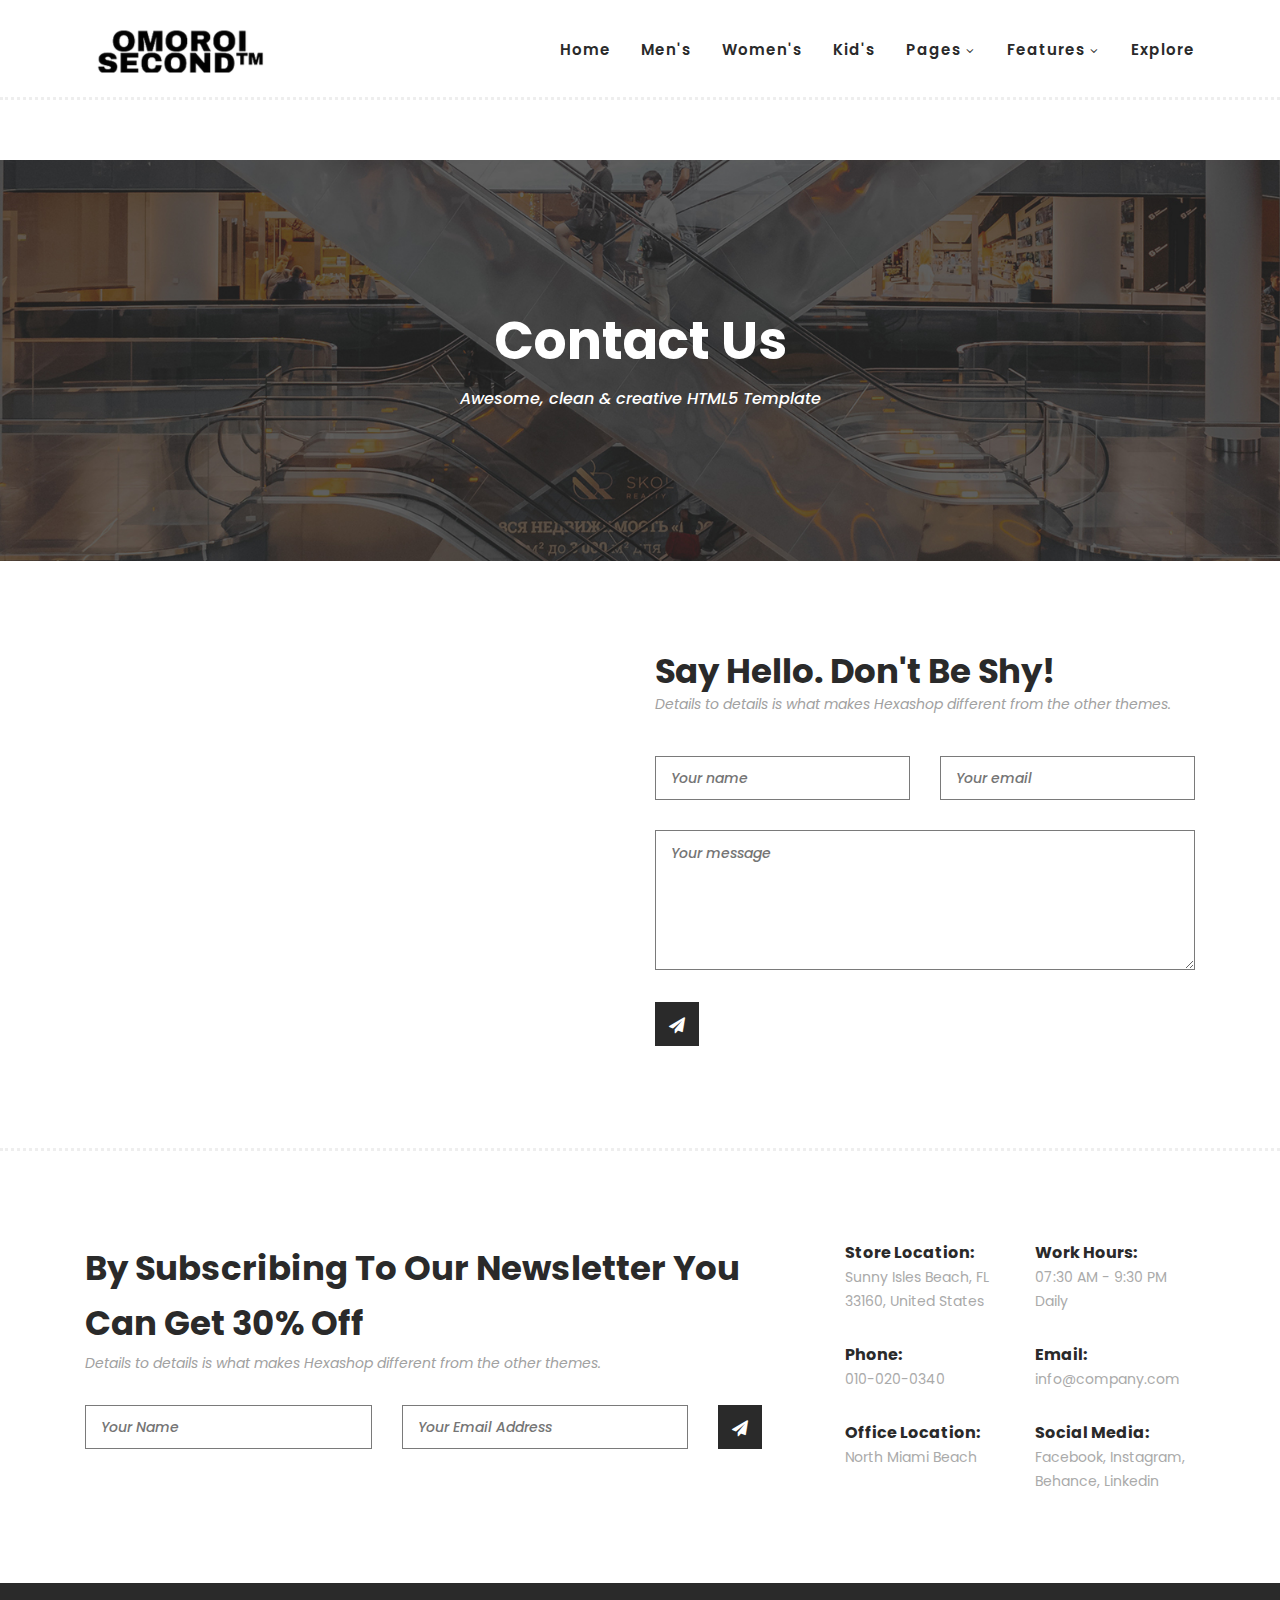
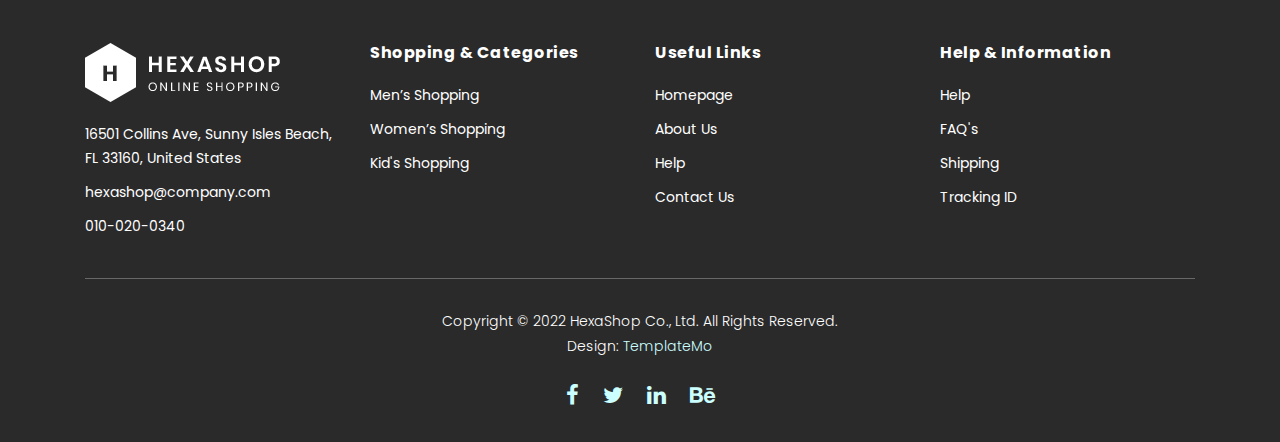
<file: contact.html>
<!DOCTYPE html>
<html lang="en">

  <head>

    <meta charset="utf-8">
    <meta name="viewport" content="width=device-width, initial-scale=1, shrink-to-fit=no">
    <meta name="description" content="">
    <meta name="author" content="">
    <link href="https://fonts.googleapis.com/css?family=Poppins:100,200,300,400,500,600,700,800,900&display=swap" rel="stylesheet">

    <title>Hexashop - Contact Page</title>


    <!-- Additional CSS Files -->
    <link rel="stylesheet" type="text/css" href="assets/css/bootstrap.min.css">

    <link rel="stylesheet" type="text/css" href="assets/css/font-awesome.css">

    <link rel="stylesheet" href="assets/css/templatemo-hexashop.css">

    <link rel="stylesheet" href="assets/css/owl-carousel.css">

    <link rel="stylesheet" href="assets/css/lightbox.css">
<!--

TemplateMo 571 Hexashop

https://templatemo.com/tm-571-hexashop

-->
    </head>
    
    <body>
    
    <!-- ***** Preloader Start ***** -->
    <div id="preloader">
        <div class="jumper">
            <div></div>
            <div></div>
            <div></div>
        </div>
    </div>  
    <!-- ***** Preloader End ***** -->
    
    
    <!-- ***** Header Area Start ***** -->
    <header class="header-area header-sticky">
        <div class="container">
            <div class="row">
                <div class="col-12">
                    <nav class="main-nav">
                        <!-- ***** Logo Start ***** -->
                        <a href="index.html" class="logo">
                            <img src="assets/images/logo.png">
                        </a>
                        <!-- ***** Logo End ***** -->
                        <!-- ***** Menu Start ***** -->
                        <ul class="nav">
                            <li class="scroll-to-section"><a href="index.html">Home</a></li>
                            <li class="scroll-to-section"><a href="index.html">Men's</a></li>
                            <li class="scroll-to-section"><a href="index.html">Women's</a></li>
                            <li class="scroll-to-section"><a href="index.html">Kid's</a></li>
                            <li class="submenu">
                                <a href="javascript:;">Pages</a>
                                <ul>
                                    <li><a href="about.html">About Us</a></li>
                                    <li><a href="products.html">Products</a></li>
                                    <li><a href="single-product.html">Single Product</a></li>
                                    <li><a href="contact.html">Contact Us</a></li>
                                </ul>
                            </li>
                            <li class="submenu">
                                <a href="javascript:;">Features</a>
                                <ul>
                                    <li><a href="#">Features Page 1</a></li>
                                    <li><a href="#">Features Page 2</a></li>
                                    <li><a href="#">Features Page 3</a></li>
                                    <li><a rel="nofollow" href="https://templatemo.com/page/4" target="_blank">Template Page 4</a></li>
                                </ul>
                            </li>
                            <li class="scroll-to-section"><a href="index.html#explore">Explore</a></li>

                        </ul>        
                        <a class='menu-trigger'>
                            <span>Menu</span>
                        </a>
                        <!-- ***** Menu End ***** -->
                    </nav>
                </div>
            </div>
        </div>
    </header>
    <!-- ***** Header Area End ***** -->

    <!-- ***** Main Banner Area Start ***** -->
    <div class="page-heading about-page-heading" id="top">
        <div class="container">
            <div class="row">
                <div class="col-lg-12">
                    <div class="inner-content">
                        <h2>Contact Us</h2>
                        <span>Awesome, clean &amp; creative HTML5 Template</span>
                    </div>
                </div>
            </div>
        </div>
    </div>
    <!-- ***** Main Banner Area End ***** -->

    <!-- ***** Contact Area Starts ***** -->
    <div class="contact-us">
        <div class="container">
            <div class="row">
                <div class="col-lg-6">
                    <div id="map">
                      <iframe src="https://www.google.com/maps/embed?pb=!1m18!1m12!1m3!1d90186.37207676383!2d-80.13495239500924!3d25.9317678710111!2m3!1f0!2f0!3f0!3m2!1i1024!2i768!4f13.1!3m3!1m2!1s0x88d9ad1877e4a82d%3A0xa891714787d1fb5e!2sPier%20Park!5e1!3m2!1sen!2sth!4v1637512439384!5m2!1sen!2sth" width="100%" height="400px" frameborder="0" style="border:0" allowfullscreen></iframe>
                      <!-- You can simply copy and paste "Embed a map" code from Google Maps for any location. -->
                      
                    </div>
                </div>
                <div class="col-lg-6">
                    <div class="section-heading">
                        <h2>Say Hello. Don't Be Shy!</h2>
                        <span>Details to details is what makes Hexashop different from the other themes.</span>
                    </div>
                    <form id="contact" action="" method="post">
                        <div class="row">
                          <div class="col-lg-6">
                            <fieldset>
                              <input name="name" type="text" id="name" placeholder="Your name" required="">
                            </fieldset>
                          </div>
                          <div class="col-lg-6">
                            <fieldset>
                              <input name="email" type="text" id="email" placeholder="Your email" required="">
                            </fieldset>
                          </div>
                          <div class="col-lg-12">
                            <fieldset>
                              <textarea name="message" rows="6" id="message" placeholder="Your message" required=""></textarea>
                            </fieldset>
                          </div>
                          <div class="col-lg-12">
                            <fieldset>
                              <button type="submit" id="form-submit" class="main-dark-button"><i class="fa fa-paper-plane"></i></button>
                          </div>
                        </div>
                      </form>
                </div>
            </div>
        </div>
    </div>
    <!-- ***** Contact Area Ends ***** -->

    <!-- ***** Subscribe Area Starts ***** -->
    <div class="subscribe">
        <div class="container">
            <div class="row">
                <div class="col-lg-8">
                    <div class="section-heading">
                        <h2>By Subscribing To Our Newsletter You Can Get 30% Off</h2>
                        <span>Details to details is what makes Hexashop different from the other themes.</span>
                    </div>
                    <form id="subscribe" action="" method="get">
                        <div class="row">
                          <div class="col-lg-5">
                            <fieldset>
                              <input name="name" type="text" id="name" placeholder="Your Name" required="">
                            </fieldset>
                          </div>
                          <div class="col-lg-5">
                            <fieldset>
                              <input name="email" type="text" id="email" pattern="[^ @]*@[^ @]*" placeholder="Your Email Address" required="">
                            </fieldset>
                          </div>
                          <div class="col-lg-2">
                            <fieldset>
                              <button type="submit" id="form-submit" class="main-dark-button"><i class="fa fa-paper-plane"></i></button>
                            </fieldset>
                          </div>
                        </div>
                    </form>
                </div>
                <div class="col-lg-4">
                    <div class="row">
                        <div class="col-6">
                            <ul>
                                <li>Store Location:<br><span>Sunny Isles Beach, FL 33160, United States</span></li>
                                <li>Phone:<br><span>010-020-0340</span></li>
                                <li>Office Location:<br><span>North Miami Beach</span></li>
                            </ul>
                        </div>
                        <div class="col-6">
                            <ul>
                                <li>Work Hours:<br><span>07:30 AM - 9:30 PM Daily</span></li>
                                <li>Email:<br><span>info@company.com</span></li>
                                <li>Social Media:<br><span><a href="#">Facebook</a>, <a href="#">Instagram</a>, <a href="#">Behance</a>, <a href="#">Linkedin</a></span></li>
                            </ul>
                        </div>
                    </div>
                </div>
            </div>
        </div>
    </div>
    <!-- ***** Subscribe Area Ends ***** -->

    <!-- ***** Footer Start ***** -->
    <footer>
        <div class="container">
            <div class="row">
                <div class="col-lg-3">
                    <div class="first-item">
                        <div class="logo">
                            <img src="assets/images/white-logo.png" alt="hexashop ecommerce templatemo">
                        </div>
                        <ul>
                            <li><a href="#">16501 Collins Ave, Sunny Isles Beach, FL 33160, United States</a></li>
                            <li><a href="#">hexashop@company.com</a></li>
                            <li><a href="#">010-020-0340</a></li>
                        </ul>
                    </div>
                </div>
                <div class="col-lg-3">
                    <h4>Shopping &amp; Categories</h4>
                    <ul>
                        <li><a href="#">Men’s Shopping</a></li>
                        <li><a href="#">Women’s Shopping</a></li>
                        <li><a href="#">Kid's Shopping</a></li>
                    </ul>
                </div>
                <div class="col-lg-3">
                    <h4>Useful Links</h4>
                    <ul>
                        <li><a href="#">Homepage</a></li>
                        <li><a href="#">About Us</a></li>
                        <li><a href="#">Help</a></li>
                        <li><a href="#">Contact Us</a></li>
                    </ul>
                </div>
                <div class="col-lg-3">
                    <h4>Help &amp; Information</h4>
                    <ul>
                        <li><a href="#">Help</a></li>
                        <li><a href="#">FAQ's</a></li>
                        <li><a href="#">Shipping</a></li>
                        <li><a href="#">Tracking ID</a></li>
                    </ul>
                </div>
                <div class="col-lg-12">
                    <div class="under-footer">
                        <p>Copyright © 2022 HexaShop Co., Ltd. All Rights Reserved. 
                        
                        <br>Design: <a href="https://templatemo.com" target="_parent" title="free css templates">TemplateMo</a></p>
                        <ul>
                            <li><a href="#"><i class="fa fa-facebook"></i></a></li>
                            <li><a href="#"><i class="fa fa-twitter"></i></a></li>
                            <li><a href="#"><i class="fa fa-linkedin"></i></a></li>
                            <li><a href="#"><i class="fa fa-behance"></i></a></li>
                        </ul>
                    </div>
                </div>
            </div>
        </div>
    </footer>
    

    <!-- jQuery -->
    <script src="assets/js/jquery-2.1.0.min.js"></script>

    <!-- Bootstrap -->
    <script src="assets/js/popper.js"></script>
    <script src="assets/js/bootstrap.min.js"></script>

    <!-- Plugins -->
    <script src="assets/js/owl-carousel.js"></script>
    <script src="assets/js/accordions.js"></script>
    <script src="assets/js/datepicker.js"></script>
    <script src="assets/js/scrollreveal.min.js"></script>
    <script src="assets/js/waypoints.min.js"></script>
    <script src="assets/js/jquery.counterup.min.js"></script>
    <script src="assets/js/imgfix.min.js"></script> 
    <script src="assets/js/slick.js"></script> 
    <script src="assets/js/lightbox.js"></script> 
    <script src="assets/js/isotope.js"></script> 
    
    <!-- Global Init -->
    <script src="assets/js/custom.js"></script>

    <script>

        $(function() {
            var selectedClass = "";
            $("p").click(function(){
            selectedClass = $(this).attr("data-rel");
            $("#portfolio").fadeTo(50, 0.1);
                $("#portfolio div").not("."+selectedClass).fadeOut();
            setTimeout(function() {
              $("."+selectedClass).fadeIn();
              $("#portfolio").fadeTo(50, 1);
            }, 500);
                
            });
        });

    </script>

  </body>

</html>
</file>
<file: assets/css/templatemo-hexashop.css>
/*

TemplateMo 571 Hexashop

https://templatemo.com/tm-571-hexashop

*/

/* ---------------------------------------------
Table of contents
------------------------------------------------
01. font & reset css
02. reset
03. global styles
04. header
05. banner
06. features
07. testimonials
08. contact
09. footer
10. preloader
11. search
12. portfolio

--------------------------------------------- */
/* 
---------------------------------------------
font & reset css
--------------------------------------------- 
*/
@import url("https://fonts.googleapis.com/css?family=Poppins:100,200,300,400,500,600,700,800,900");
/* 
---------------------------------------------
reset
--------------------------------------------- 
*/
html, body, div, span, applet, object, iframe, h1, h2, h3, h4, h5, h6, p, blockquote, div
pre, a, abbr, acronym, address, big, cite, code, del, dfn, em, font, img, ins, kbd, q,
s, samp, small, strike, strong, sub, sup, tt, var, b, u, i, center, dl, dt, dd, ol, ul, li,
figure, header, nav, section, article, aside, footer, figcaption {
  margin: 0;
  padding: 0;
  border: 0;
  outline: 0;
}

.clearfix:after {
  content: ".";
  display: block;
  clear: both;
  visibility: hidden;
  line-height: 0;
  height: 0;
}

.clearfix {
  display: inline-block;
}

html[xmlns] .clearfix {
  display: block;
}

* html .clearfix {
  height: 1%;
}

ul, li {
  padding: 0;
  margin: 0;
  list-style: none;
}

header, nav, section, article, aside, footer, hgroup {
  display: block;
}

* {
  box-sizing: border-box;
}

html, body {
  font-family: 'Poppins', sans-serif;
  font-weight: 400;
  background-color: #fff;
  font-size: 16px;
  -ms-text-size-adjust: 100%;
  -webkit-font-smoothing: antialiased;
  -moz-osx-font-smoothing: grayscale;
}

a {
  text-decoration: none !important;
}

h1, h2, h3, h4, h5, h6 {
  margin-top: 0px;
  margin-bottom: 0px;
}

ul {
  margin-bottom: 0px;
}

p {
  font-size: 14px;
  line-height: 25px;
  color: #2a2a2a;
}


/* Style for modal background */
.modal {
  display: none;
  position: fixed;
  z-index: 1;
  left: 0;
  top: 0;
  width: 100%;
  height: 100%;
  background-color: rgba(0, 0, 0, 0.5);
}

/* Style for modal content */
.modal-content {
  background-color: white;
  margin: 10% auto;
  padding: 20px;
  border: 1px solid #888;
  width: 80%;
  max-width: 500px;
  text-align: center;
  position: relative;
}

/* Style for the close button */
.close {
  position: absolute;
  top: 10px;
  right: 15px;
  color: #aaa;
  font-size: 28px;
  font-weight: bold;
  cursor: pointer;
}

.close:hover,
.close:focus {
  color: black;
  text-decoration: none;
  cursor: pointer;
}

/* Style for image */
.modal-image {
  max-width: 100%;
  height: auto;
}

/* 
---------------------------------------------
global styles
--------------------------------------------- 
*/
html,
body {
  background: #fff;
  font-family: 'Poppins', sans-serif;
}

::selection {
  background: #2a2a2a;
  color: #fff;
}

::-moz-selection {
  background: #2a2a2a;
  color: #fff;
}

@media (max-width: 991px) {
  html, body {
    overflow-x: hidden;
  }
  .mobile-top-fix {
    margin-top: 30px;
    margin-bottom: 0px;
  }
  .mobile-bottom-fix {
    margin-bottom: 30px;
  }
  .mobile-bottom-fix-big {
    margin-bottom: 60px;
  }
}

.main-border-button a {
  font-size: 13px;
  color: #fff;
  border: 1px solid #fff;
  padding: 12px 25px;
  display: inline-block;
  font-weight: 500;
  transition: all .3s;
}

.main-border-button a:hover {
  background-color: #fff;
  color: #2a2a2a;
}

.main-white-button a {
  font-size: 13px;
  color: #2a2a2a;
  background-color: #fff;
  padding: 12px 25px;
  display: inline-block;
  border-radius: 3px;
  font-weight: 600;
  transition: all .3s;
}

.main-white-button a:hover {
  opacity: 0.9;
}

.main-text-button a {
  font-size: 13px;
  color: #fff;
  font-weight: 600;
  transition: all .3s;
}

.main-text-button a:hover {
  opacity: 0.9;
}

.section-heading h2 {
  font-size: 34px;
  font-weight: 700;
  color: #2a2a2a;
}

.section-heading span {
  font-size: 14px;
  color: #a1a1a1;
  font-style: italic;
  font-weight: 400;
}



/* 
---------------------------------------------
header
--------------------------------------------- 
*/

.background-header {
  border-bottom: none !important;
  background-color: #fff;
  height: 80px!important;
  position: fixed!important;
  top: 0px;
  left: 0px;
  right: 0px;
  box-shadow: 0px 0px 10px rgba(0,0,0,0.15)!important;
}

.background-header .logo,
.background-header .main-nav .nav li a {
  color: #1e1e1e!important;
}

.background-header .main-nav .nav li:hover a {
  color: #2a2a2a!important;
}

.background-header .nav li a.active {
  color: #2a2a2a!important;
}

.header-area {
  border-bottom: 3px dotted #eee;
  box-shadow: none;
  background-color: #fff;
  position: absolute;
  top: 0px;
  left: 0px;
  right: 0px;
  z-index: 100;
  height: 100px;
  -webkit-transition: all .5s ease 0s;
  -moz-transition: all .5s ease 0s;
  -o-transition: all .5s ease 0s;
  transition: all .5s ease 0s;
}

.header-area .main-nav {
  min-height: 80px;
  background: transparent;
}

.header-area .main-nav .logo {
  line-height: 100px;
  color: #fff;
  font-size: 28px;
  font-weight: 700;
  text-transform: uppercase;
  letter-spacing: 2px;
  float: left;
  -webkit-transition: all 0.3s ease 0s;
  -moz-transition: all 0.3s ease 0s;
  -o-transition: all 0.3s ease 0s;
  transition: all 0.3s ease 0s;
}

.main-nav {
  position: relative;
  z-index: 1;
}

.modal {
  position: fixed;
  z-index: 10;
}


.background-header .main-nav .logo {
  line-height: 75px;
}

.background-header .nav {
  margin-top: 20px !important;
}

.header-area .main-nav .nav {
  float: right;
  margin-top: 30px;
  margin-right: 0px;
  background-color: transparent;
  -webkit-transition: all 0.3s ease 0s;
  -moz-transition: all 0.3s ease 0s;
  -o-transition: all 0.3s ease 0s;
  transition: all 0.3s ease 0s;
  position: relative;
  z-index: 999;
}

.header-area .main-nav .nav li {
  padding-left: 15px;
  padding-right: 15px;
}

.header-area .main-nav .nav li:last-child {
  padding-right: 0px;
}

.header-area .main-nav .nav li a {
  display: block;
  font-weight: 600;
  font-size: 15px;
  color: #2a2a2a;
  text-transform: capitalize;
  -webkit-transition: all 0.3s ease 0s;
  -moz-transition: all 0.3s ease 0s;
  -o-transition: all 0.3s ease 0s;
  transition: all 0.3s ease 0s;
  height: 40px;
  line-height: 40px;
  border: transparent;
  letter-spacing: 1px;
}

.header-area .main-nav .nav li a {
  color: #2a2a2a;
}

.header-area .main-nav .nav li:hover a,
.header-area .main-nav .nav li a.active {
  color: #aaa!important;
}

.background-header .main-nav .nav li:hover a,
.background-header .main-nav .nav li a.active {
  color: #aaa!important;
  opacity: 1;
}

.header-area .main-nav .nav li.submenu {
  position: relative;
  padding-right: 30px;
}

.header-area .main-nav .nav li.submenu:after {
  font-family: FontAwesome;
  content: "\f107";
  font-size: 12px;
  color: #2a2a2a;
  position: absolute;
  right: 18px;
  top: 12px;
}

.background-header .main-nav .nav li.submenu:after {
  color: #2a2a2a;
}

.header-area .main-nav .nav li.submenu ul {
  position: absolute;
  width: 200px;
  box-shadow: 0 2px 28px 0 rgba(0, 0, 0, 0.06);
  overflow: hidden;
  top: 50px;
  opacity: 0;
  transform: translateY(+2em);
  visibility: hidden;
  z-index: -1;
  transition: all 0.3s ease-in-out 0s, visibility 0s linear 0.3s, z-index 0s linear 0.01s;
}

.header-area .main-nav .nav li.submenu ul li {
  margin-left: 0px;
  padding-left: 0px;
  padding-right: 0px;
}

.header-area .main-nav .nav li.submenu ul li a {
  opacity: 1;
  display: block;
  background: #f7f7f7;
  color: #2a2a2a!important;
  padding-left: 20px;
  height: 40px;
  line-height: 40px;
  -webkit-transition: all 0.3s ease 0s;
  -moz-transition: all 0.3s ease 0s;
  -o-transition: all 0.3s ease 0s;
  transition: all 0.3s ease 0s;
  position: relative;
  font-size: 13px;
  font-weight: 400;
  border-bottom: 1px solid #eee;
}

.header-area .main-nav .nav li.submenu ul li a:hover {
  background: #fff;
  color: #aaa!important;
  padding-left: 25px;
}

.header-area .main-nav .nav li.submenu ul li a:hover:before {
  width: 3px;
}

.header-area .main-nav .nav li.submenu:hover ul {
  visibility: visible;
  opacity: 1;
  z-index: 1;
  transform: translateY(0%);
  transition-delay: 0s, 0s, 0.3s;
}

.header-area .main-nav .menu-trigger {
  cursor: pointer;
  display: block;
  position: absolute;
  top: 33px;
  width: 32px;
  height: 40px;
  text-indent: -9999em;
  z-index: 99;
  right: 40px;
  display: none;
}

.background-header .main-nav .menu-trigger {
  top: 23px;
}

.header-area .main-nav .menu-trigger span,
.header-area .main-nav .menu-trigger span:before,
.header-area .main-nav .menu-trigger span:after {
  -moz-transition: all 0.4s;
  -o-transition: all 0.4s;
  -webkit-transition: all 0.4s;
  transition: all 0.4s;
  background-color: #1e1e1e;
  display: block;
  position: absolute;
  width: 30px;
  height: 2px;
  left: 0;
}

.background-header .main-nav .menu-trigger span,
.background-header .main-nav .menu-trigger span:before,
.background-header .main-nav .menu-trigger span:after {
  background-color: #1e1e1e;
}

.header-area .main-nav .menu-trigger span:before,
.header-area .main-nav .menu-trigger span:after {
  -moz-transition: all 0.4s;
  -o-transition: all 0.4s;
  -webkit-transition: all 0.4s;
  transition: all 0.4s;
  background-color: #1e1e1e;
  display: block;
  position: absolute;
  width: 30px;
  height: 2px;
  left: 0;
  width: 75%;
}

.background-header .main-nav .menu-trigger span:before,
.background-header .main-nav .menu-trigger span:after {
  background-color: #1e1e1e;
}

.header-area .main-nav .menu-trigger span:before,
.header-area .main-nav .menu-trigger span:after {
  content: "";
}

.header-area .main-nav .menu-trigger span {
  top: 16px;
}

.header-area .main-nav .menu-trigger span:before {
  -moz-transform-origin: 33% 100%;
  -ms-transform-origin: 33% 100%;
  -webkit-transform-origin: 33% 100%;
  transform-origin: 33% 100%;
  top: -10px;
  z-index: 10;
}

.header-area .main-nav .menu-trigger span:after {
  -moz-transform-origin: 33% 0;
  -ms-transform-origin: 33% 0;
  -webkit-transform-origin: 33% 0;
  transform-origin: 33% 0;
  top: 10px;
}

.header-area .main-nav .menu-trigger.active span,
.header-area .main-nav .menu-trigger.active span:before,
.header-area .main-nav .menu-trigger.active span:after {
  background-color: transparent;
  width: 100%;
}

.header-area .main-nav .menu-trigger.active span:before {
  -moz-transform: translateY(6px) translateX(1px) rotate(45deg);
  -ms-transform: translateY(6px) translateX(1px) rotate(45deg);
  -webkit-transform: translateY(6px) translateX(1px) rotate(45deg);
  transform: translateY(6px) translateX(1px) rotate(45deg);
  background-color: #1e1e1e;
}

.background-header .main-nav .menu-trigger.active span:before {
  background-color: #1e1e1e;
}

.header-area .main-nav .menu-trigger.active span:after {
  -moz-transform: translateY(-6px) translateX(1px) rotate(-45deg);
  -ms-transform: translateY(-6px) translateX(1px) rotate(-45deg);
  -webkit-transform: translateY(-6px) translateX(1px) rotate(-45deg);
  transform: translateY(-6px) translateX(1px) rotate(-45deg);
  background-color: #1e1e1e;
}

.background-header .main-nav .menu-trigger.active span:after {
  background-color: #1e1e1e;
}

.header-area.header-sticky {
  min-height: 80px;
}

.header-area .nav {
  margin-top: 30px;
}

.header-area.header-sticky .nav li a.active {
  color: #aaa;
}

@media (max-width: 1200px) {
  .header-area .main-nav .nav li {
    padding-left: 12px;
    padding-right: 12px;
  }
  .header-area .main-nav:before {
    display: none;
  }
}

@media (max-width: 767px) {
  .header-area .main-nav .logo {
    color: #1e1e1e;
  }
  .header-area.header-sticky .nav li a:hover,
  .header-area.header-sticky .nav li a.active {
    color: #aaa!important;
    opacity: 1;
  }
  .header-area.header-sticky .nav li.search-icon a {
    width: 100%;
  }
  .header-area {
    background-color: #f7f7f7;
    padding: 0px 15px;
    height: 100px;
    box-shadow: none;
    text-align: center;
  }
  .header-area .container {
    padding: 0px;
  }
  .header-area .logo {
    margin-left: 30px;
  }
  .header-area .menu-trigger {
    display: block !important;
  }
  .header-area .main-nav {
    overflow: hidden;
  }
  .header-area .main-nav .nav {
    float: none;
    width: 100%;
    display: none;
    -webkit-transition: all 0s ease 0s;
    -moz-transition: all 0s ease 0s;
    -o-transition: all 0s ease 0s;
    transition: all 0s ease 0s;
    margin-left: 0px;
  }
  .header-area .main-nav .nav li:first-child {
    border-top: 1px solid #eee;
  }
  .header-area.header-sticky .nav {
    margin-top: 100px !important;
  }
  .header-area .main-nav .nav li {
    width: 100%;
    background: #fff;
    border-bottom: 1px solid #eee;
    padding-left: 0px !important;
    padding-right: 0px !important;
  }
  .header-area .main-nav .nav li a {
    height: 50px !important;
    line-height: 50px !important;
    padding: 0px !important;
    border: none !important;
    background: #f7f7f7 !important;
    color: #191a20 !important;
  }
  .header-area .main-nav .nav li a:hover {
    background: #eee !important;
    color: #aaa!important;
  }
  .header-area .main-nav .nav li.submenu ul {
    position: relative;
    visibility: inherit;
    opacity: 1;
    z-index: 1;
    transform: translateY(0%);
    transition-delay: 0s, 0s, 0.3s;
    top: 0px;
    width: 100%;
    box-shadow: none;
    height: 0px;
  }
  .header-area .main-nav .nav li.submenu ul li a {
    font-size: 12px;
    font-weight: 400;
  }
  .header-area .main-nav .nav li.submenu ul li a:hover:before {
    width: 0px;
  }
  .header-area .main-nav .nav li.submenu ul.active {
    height: auto !important;
  }
  .header-area .main-nav .nav li.submenu:after {
    color: #3B566E;
    right: 25px;
    font-size: 14px;
    top: 15px;
  }
  .header-area .main-nav .nav li.submenu:hover ul, .header-area .main-nav .nav li.submenu:focus ul {
    height: 0px;
  }
}

@media (min-width: 767px) {
  .header-area .main-nav .nav {
    display: flex !important;
  }
}


/* 
---------------------------------------------
banner
--------------------------------------------- 
*/

.main-banner {
  border-bottom: 3px dotted #eee;
  padding-top: 160px;
  padding-bottom: 30px;
}

.main-banner .left-content .thumb img {
  width: 100%;
  overflow: hidden;
}

.main-banner .left-content .inner-content {
  position: absolute;
  left: 100px;
  top: 50%;
  transform: translateY(-50%);
}

.main-banner .left-content .inner-content h4 {
  color: #fff;
  margin-top: -10px;
  font-size: 52px;
  font-weight: 700;
  margin-bottom: 20px;
}

.main-banner .left-content .inner-content span {
  font-size: 16px;
  color: #fff;
  font-weight: 400;
  font-style: italic;
  display: block;
  margin-bottom: 30px;
}

.main-banner .right-content .right-first-image {
  margin-bottom: 28.5px;
}

.main-banner .right-content .right-first-image .thumb {
  position: relative;
  text-align: center;
}

.main-banner .right-content .right-first-image .thumb img {
  width: 100%;
  overflow: hidden;
}

.main-banner .right-content .right-first-image .thumb .inner-content {
  position: absolute;
  top: 50%;
  transform: translateY(-50%);
  width: 100%;
  text-align: center;
}

.main-banner .right-content .right-first-image .thumb .inner-content h4 {
  color: #fff;
  font-size: 24px;
  font-weight: 700;
  margin-bottom: 15px;
}

.main-banner .right-content .right-first-image .thumb .inner-content span {
  font-size: 16px;
  color: #fff;
  font-style: italic;
}

.main-banner .right-content .right-first-image .thumb .hover-content {
  position: absolute;
  top: 15px;
  right: 15px;
  left: 15px;
  bottom: 15px;
  text-align: center;
  background-color: rgba(42,42,42,.97);
  opacity: 0;
  visibility: hidden;
  transition: all 0.5s;
}

.main-banner .right-content .right-first-image .thumb:hover .hover-content {
  opacity: 1;
  visibility: visible;
}

.main-banner .right-content .right-first-image .thumb .hover-content .inner {
  position: absolute;
  top: 50%;
  left: 50%;
  transform: translate(-50%, -50%);
  width: 100%;
}

.main-banner .right-content .right-first-image .thumb .hover-content h4 {
  color: #fff;
  font-size: 24px;
  font-weight: 700;
  margin-bottom: 15px;
}

.main-banner .right-content .right-first-image .thumb .hover-content p {
  color: #fff;
  padding: 0px 20px;
  margin-bottom: 20px;
}



/*
---------------------------------------------
Men
---------------------------------------------
*/

#men {
  padding-top: 90px;
  padding-bottom: 90px;
  border-bottom: 3px dotted #eee;
}

#men .section-heading {
  margin-bottom: 60px;
}

#men .item .down-content {
  padding-top: 30px;
  position: relative;
  z-index: 3;
  background-color: #fff;
}

#men .item .down-content h4 {
  font-size: 22px;
  color: #2a2a2a;
  font-weight: 700;
  margin-bottom: 8px;
}

#men .item .down-content span {
  font-size: 18px;
  color: #a1a1a1;
  font-weight: 500;
  display: block;
}

#men .item .down-content ul.stars {
  position: absolute;
  right: 0;
  top: 30px;
}

#men .item .down-content ul.stars li {
  display: inline;
  font-size: 13px;
}

#men .item .thumb .hover-content {
  position: absolute;
  z-index: 2;
  text-align: center;
  bottom: -60px;
  width: 100%;
  opacity: 0;
  visibility: hidden;
  transition: all .5s;
}

#men .item .thumb:hover .hover-content {
  bottom: 30px;
  opacity: 1;
  visibility: visible;
}

#men .item .thumb {
  position: relative;
}

#men .item .thumb .hover-content ul li {
  display: inline;
  margin: 0px 10px;
}

#men .item .thumb .hover-content ul li a {
  width: 50px;
  height: 50px;
  text-align: center;
  line-height: 50px;
  display: inline-block;
  color: #2a2a2a;
  background-color: #fff;
}


#men .owl-nav {
  text-align: center;
  position: absolute;
  width: 100%;
  top: 40%;
  transform: translateY(-25px);
}

#men .owl-dots {
  display: none;
}
    
#men .owl-nav .owl-prev{
  position: absolute;
  left: -80px;
  outline: none;
}

#men .owl-nav .owl-prev span,
#men .owl-nav .owl-next span {
  opacity: 0;
}

#men .owl-nav .owl-prev:before {
  display: inline-block;
  font-family: 'FontAwesome';
  color: #2a2a2a;
  font-size: 25px;
  font-weight: 700;
  content: '\f104';
  width: 50px;
  height: 50px;
  background-color: transparent;
  line-height: 48px;
  border :1px solid #2a2a2a;
}

#men .owl-nav .owl-prev {
  opacity: 0.75;
  transition: all .5s;
}

#men .owl-nav .owl-prev:hover {
  opacity: 1;
}

#men .owl-nav .owl-next {
  opacity: 0.75;
  transition: all .5s;
}

#men .owl-nav .owl-next:hover {
  opacity: 1;
}

#men .owl-nav .owl-next{
  outline: none;
  position: absolute;
  right: -85px;
}

#men .owl-nav .owl-next:before {
  display: inline-block;
  font-family: 'FontAwesome';
  color: #2a2a2a;
  font-size: 25px;
  font-weight: 700;
  content: '\f105';
  width: 50px;
  height: 50px;
  background-color: transparent;
  line-height: 48px;
  border :1px solid #2a2a2a;
}


/*
---------------------------------------------
Women
---------------------------------------------
*/

#women {
  padding-top: 90px;
  padding-bottom: 90px;
  border-bottom: 3px dotted #eee;
}

#women .section-heading {
  margin-bottom: 60px;
}

#women .item .down-content {
  padding-top: 30px;
  position: relative;
  z-index: 3;
  background-color: #fff;
}

#women .item .down-content h4 {
  font-size: 22px;
  color: #2a2a2a;
  font-weight: 700;
  margin-bottom: 8px;
}

#women .item .down-content span {
  font-size: 18px;
  color: #a1a1a1;
  font-weight: 500;
  display: block;
}

#women .item .down-content ul.stars {
  position: absolute;
  right: 0;
  top: 30px;
}

#women .item .down-content ul.stars li {
  display: inline;
  font-size: 13px;
}

#women .item .thumb .hover-content {
  position: absolute;
  z-index: 2;
  text-align: center;
  bottom: -60px;
  width: 100%;
  opacity: 0;
  visibility: hidden;
  transition: all .5s;
}

#women .item .thumb:hover .hover-content {
  bottom: 30px;
  opacity: 1;
  visibility: visible;
}

#women .item .thumb {
  position: relative;
}

#women .item .thumb .hover-content ul li {
  display: inline;
  margin: 0px 10px;
}

#women .item .thumb .hover-content ul li a {
  width: 50px;
  height: 50px;
  text-align: center;
  line-height: 50px;
  display: inline-block;
  color: #2a2a2a;
  background-color: #fff;
}


#women .owl-nav {
  text-align: center;
  position: absolute;
  width: 100%;
  top: 40%;
  transform: translateY(-25px);
}

#women .owl-dots {
  display: none;
}
    
#women .owl-nav .owl-prev{
  position: absolute;
  left: -80px;
  outline: none;
}

#women .owl-nav .owl-prev span,
#women .owl-nav .owl-next span {
  opacity: 0;
}

#women .owl-nav .owl-prev:before {
  display: inline-block;
  font-family: 'FontAwesome';
  color: #2a2a2a;
  font-size: 25px;
  font-weight: 700;
  content: '\f104';
  width: 50px;
  height: 50px;
  background-color: transparent;
  line-height: 48px;
  border :1px solid #2a2a2a;
}

#women .owl-nav .owl-prev {
  opacity: 0.75;
  transition: all .5s;
}

#women .owl-nav .owl-prev:hover {
  opacity: 1;
}

#women .owl-nav .owl-next {
  opacity: 0.75;
  transition: all .5s;
}

#women .owl-nav .owl-next:hover {
  opacity: 1;
}

#women .owl-nav .owl-next{
  outline: none;
  position: absolute;
  right: -85px;
}

#women .owl-nav .owl-next:before {
  display: inline-block;
  font-family: 'FontAwesome';
  color: #2a2a2a;
  font-size: 25px;
  font-weight: 700;
  content: '\f105';
  width: 50px;
  height: 50px;
  background-color: transparent;
  line-height: 48px;
  border :1px solid #2a2a2a;
}

/*
---------------------------------------------
Kids
---------------------------------------------
*/

#kids {
  padding-top: 90px;
  padding-bottom: 90px;
  border-bottom: 3px dotted #eee;
}

#kids .section-heading {
  margin-bottom: 60px;
}

#kids .item .down-content {
  padding-top: 30px;
  position: relative;
  z-index: 3;
  background-color: #fff;
}

#kids .item .down-content h4 {
  font-size: 22px;
  color: #2a2a2a;
  font-weight: 700;
  margin-bottom: 8px;
}

#kids .item .down-content span {
  font-size: 18px;
  color: #a1a1a1;
  font-weight: 500;
  display: block;
}

#kids .item .down-content ul.stars {
  position: absolute;
  right: 0;
  top: 30px;
}

#kids .item .down-content ul.stars li {
  display: inline;
  font-size: 13px;
}

#kids .item .thumb .hover-content {
  position: absolute;
  z-index: 2;
  text-align: center;
  bottom: -60px;
  width: 100%;
  opacity: 0;
  visibility: hidden;
  transition: all .5s;
}

#kids .item .thumb:hover .hover-content {
  bottom: 30px;
  opacity: 1;
  visibility: visible;
}

#kids .item .thumb {
  position: relative;
}

#kids .item .thumb .hover-content ul li {
  display: inline;
  margin: 0px 10px;
}

#kids .item .thumb .hover-content ul li a {
  width: 50px;
  height: 50px;
  text-align: center;
  line-height: 50px;
  display: inline-block;
  color: #2a2a2a;
  background-color: #fff;
}


#kids .owl-nav {
  text-align: center;
  position: absolute;
  width: 100%;
  top: 40%;
  transform: translateY(-25px);
}

#kids .owl-dots {
  display: none;
}
    
#kids .owl-nav .owl-prev{
  position: absolute;
  left: -80px;
  outline: none;
}

#kids .owl-nav .owl-prev span,
#kids .owl-nav .owl-next span {
  opacity: 0;
}

#kids .owl-nav .owl-prev:before {
  display: inline-block;
  font-family: 'FontAwesome';
  color: #2a2a2a;
  font-size: 25px;
  font-weight: 700;
  content: '\f104';
  width: 50px;
  height: 50px;
  background-color: transparent;
  line-height: 48px;
  border :1px solid #2a2a2a;
}

#kids .owl-nav .owl-prev {
  opacity: 0.75;
  transition: all .5s;
}

#kids .owl-nav .owl-prev:hover {
  opacity: 1;
}

#kids .owl-nav .owl-next {
  opacity: 0.75;
  transition: all .5s;
}

#kids .owl-nav .owl-next:hover {
  opacity: 1;
}

#kids .owl-nav .owl-next{
  outline: none;
  position: absolute;
  right: -85px;
}

#kids .owl-nav .owl-next:before {
  display: inline-block;
  font-family: 'FontAwesome';
  color: #2a2a2a;
  font-size: 25px;
  font-weight: 700;
  content: '\f105';
  width: 50px;
  height: 50px;
  background-color: transparent;
  line-height: 48px;
  border :1px solid #2a2a2a;
}


/*
---------------------------------------------
Explore
---------------------------------------------
*/

#explore {
  padding-top: 90px;
  padding-bottom: 90px;
  border-bottom: 3px dotted #eee;
}

#explore .left-content {
  margin-right: 30px;
}

#explore .left-content h2 {
  font-size: 34px;
  font-weight: 700;
  color: #2a2a2a;
}

#explore .left-content span {
  font-size: 14px;
  color: #aaaaaa;
  font-weight: 500;
  display: block;
  margin-top: 25px;
}

#explore .left-content .quote {
  margin-top: 25px;
}

#explore .left-content .quote i {
  float: left;
  font-size: 32px;
  margin-right: 15px;
  margin-top: 10px;
}

#explore .left-content .quote p {
  font-style: italic;
  color: #2a2a2a;
  font-weight: 500;
}

#explore .left-content p {
  font-size: 14px;
  color: #aaaaaa;
  font-weight: 500;
  display: block;
  margin-top: 25px;
}

#explore .left-content .main-border-button a {
  color: #2a2a2a;
  border-color: #2a2a2a;
  margin-top: 35px;
}

#explore .left-content .main-border-button a:hover {
  background-color: #2a2a2a;
  color: #fff;
}

#explore img {
  width: 100%;
  overflow: hidden;
}

#explore .leather {
  margin-bottom: 30px;
}

#explore .first-image {
  margin-bottom: 30px;
}

#explore .leather,
#explore .types {
  min-height: 255px;
  background-color: #f8f8f8;
  text-align: center;
  width: 100%;
}

#explore .leather h4,
#explore .types h4 {
  font-size: 24px;
  font-weight: 700;
  color: #2a2a2a;
  padding-top: 90px;
  margin-bottom: 5px;
}

#explore .leather span,
#explore .types span {
  font-size: 14px;
  font-style: italic;
  color: #aaa;
  font-weight: 500;
}

/* 
---------------------------------------------
Social
--------------------------------------------- 
*/

#social {
  margin-top: 90px;
  padding-bottom: 90px;
  border-bottom: 3px dotted #eee;
}

#social .col-2 {
  padding-left: 0;
  padding-right: 0;
}

#social .images {
  margin-top: 60px;
  padding-left: 15px;
  padding-right: 15px;
}

#social .thumb {
  position: relative;
}

#social .thumb .icon {
  position: absolute;
  bottom: 0;
  left: 0;
  right: 0;
  top: 0;
  width: 100%;
  background-color: rgba(0,0,0,0.85);
  opacity: 0;
  visibility: hidden;
  transition: all .3s;
}

#social .thumb:hover .icon {
  opacity: 1;
  visibility: visible;
}

#social .thumb .icon h6 {
  color: #fff;
  position: absolute;
  font-size: 14px;
  bottom: 40px;
  font-weight: 400;
  left: 15px;
}

#social .thumb .icon i {
  color: #fff;
  position: absolute;
  bottom: 15px;
  left: 15px;
}

#social .thumb img {
  width: 100%;
  overflow: hidden;
}


/* 
---------------------------------------------
Subscribe
--------------------------------------------- 
*/

.subscribe {
  margin-top: 90px;
}

.subscribe .section-heading {
  margin-bottom: 30px;
}

.subscribe .section-heading h2 {
  line-height: 55px;
}

.subscribe form input {
  width: 100%;
  height: 44px;
  line-height: 44px;
  padding: 0px 15px;
  font-size: 14px;
  font-style: italic;
  font-weight: 500;
  color: #aaa;
  border-radius: 0px;
  border: 1px solid #7a7a7a;
  box-shadow: none;
}

.subscribe form input::focus {
  border-color: #2a2a2a;
  border-radius: 0px;
}

.subscribe form button {
  width: 44px;
  height: 44px;
  display: inline-block;
  text-align: center;
  line-height: 44px;
  background-color: #2a2a2a;
  box-shadow: none;
  border: 1px solid transparent;
  color: #fff;
  transition: all 0.3s;
}

.subscribe form button:hover {
  background-color: #fff;
  border: 1px solid #2a2a2a;
  color: #2a2a2a;
}

.subscribe ul li {
  margin-bottom: 30px;
  display: block;
}

.subscribe ul li {
  font-size: 16px;
  font-weight: 700;
  color: #2a2a2a;
}

.subscribe ul li span,
.subscribe ul li span a {
  font-size: 14px;
  font-weight: 400;
  color: #aaa;
}

.subscribe ul li span a:hover {
  color: #2a2a2a;
}


/* 
---------------------------------------------
footer
--------------------------------------------- 
*/

footer {
  margin-top: 60px;
  padding: 60px 0px 30px 0px;
  background-color: #2a2a2a;
}

footer .logo {
  margin-bottom: 20px;
}

footer ul li {
  display: block;
  margin-bottom: 10px;
}

footer ul li a {
  font-size: 14px;
  color: #fff;
  transition: all .3s;
}

footer ul li a:hover {
  color: #aaa;
}

footer h4 {
  letter-spacing: 0.5px;
  font-size: 16px;
  color: #fff;
  font-weight: 700;
  margin-bottom: 20px;
}

footer .under-footer {
  margin-top: 30px;
  padding-top: 30px;
  text-align: center;
  border-top: 1px solid rgba(250,250,250,0.3);
}

footer .under-footer ul {
  margin-top: 20px;
}

footer .under-footer ul li {
  display: inline-block;
  margin: 0px 10px;
}

footer .under-footer ul li a {
  font-size: 22px;
}

footer .under-footer p {
  color: #fff;
  font-size: 14px;
  font-weight: 300;
}

footer .under-footer a {
  color: #cff;
}

footer .under-footer a:hover {
  color: #c66;
}


/* 
---------------------------------------------
Products Page
--------------------------------------------- 
*/

.page-heading {
  margin-top: 160px;
  margin-bottom: 30px;
  background-image: url(../images/products-page-heading.jpg);
  background-position: center center;
  background-size: cover;
  background-repeat: no-repeat;
}

.page-heading .inner-content {
  padding: 150px 0px;
  text-align: center;
}

.page-heading .inner-content h2 {
  font-size: 52px;
  color: #fff;
  font-weight: 700;
  margin-bottom: 15px;
}

.page-heading .inner-content span {
  font-size: 16px;
  font-weight: 500;
  color: #fff;
  font-style: italic;
}

#products .section-heading {
  text-align: center;
  margin-bottom: 60px;
  margin-top: 80px;
}

#products .item {
  margin-bottom: 30px;
}

#products .item .thumb img {
  width: 100%;
  overflow: hidden;
}

#products .item .down-content {
  padding-top: 20px;
  position: relative;
  z-index: 3;
  background-color: #fff;
}

#products .item .down-content h4 {
  font-size: 22px;
  color: #2a2a2a;
  font-weight: 700;
  margin-bottom: 8px;
}

#products .item .down-content span {
  font-size: 18px;
  color: #a1a1a1;
  font-weight: 500;
  display: block;
}

#products .item .down-content ul.stars {
  position: absolute;
  right: 0;
  top: 20px;
}

#products .item .down-content ul.stars li {
  display: inline;
  font-size: 13px;
}

#products .item .thumb .hover-content {
  position: absolute;
  z-index: 2;
  text-align: center;
  bottom: -60px;
  width: 100%;
  opacity: 0;
  visibility: hidden;
  transition: all .5s;
}

#products .item .thumb:hover .hover-content {
  bottom: 30px;
  opacity: 1;
  visibility: visible;
}

#products .item .thumb {
  position: relative;
}

#products .item .thumb .hover-content ul li {
  display: inline;
  margin: 0px 10px;
}

#products .item .thumb .hover-content ul li a {
  width: 50px;
  height: 50px;
  text-align: center;
  line-height: 50px;
  display: inline-block;
  color: #2a2a2a;
  background-color: #fff;
}

#products .pagination {
  margin-top: 30px;
  margin-bottom: 40px;
}

#products .pagination ul {
  text-align: center;
  width: 100%;
}

#products .pagination ul li {
  display: inline;
  margin: 0px 5px;
}

#products .pagination ul li a {
  width: 44px;
  height: 44px;
  border: 1px solid #2a2a2a;
  display: inline-block;
  text-align: center;
  line-height: 44px;
  font-size: 14px;
  font-weight: 500;
  color: #2a2a2a;
}

#products .pagination ul li a:hover,
#products .pagination ul li.active a {
  background-color: #2a2a2a;
  color: #fff;
}



/* 
---------------------------------------------
Single Product Page
--------------------------------------------- 
*/

#product {
  margin-top: 80px;
}

#product .left-images img {
  width: 100%;
  overflow: hidden;
  margin-bottom: 30px;
}

#product .right-content {
  position: relative;
  z-index: 3;
  background-color: #fff;
}

#product .right-content h4 {
  font-size: 22px;
  color: #2a2a2a;
  font-weight: 700;
  margin-bottom: 0px;
}

#product .right-content span.price {
  font-size: 18px;
  color: #a1a1a1;
  font-weight: 500;
  display: block;
  margin-top: 5px;
  border-bottom: 1px solid #eee;
  padding-bottom: 20px;
}

#product .right-content ul.stars {
  position: absolute;
  right: 0;
  top: 0;
}

#product .right-content ul.stars li {
  display: inline;
  font-size: 13px;
}

#product .right-content span {
  font-size: 14px;
  color: #aaaaaa;
  font-weight: 500;
  display: block;
  margin-top: 25px;
}

#product .right-content .quote {
  margin-top: 25px;
}

#product .right-content .quote i {
  float: left;
  font-size: 32px;
  margin-right: 15px;
  margin-top: 10px;
}

#product .right-content .quote p {
  font-style: italic;
  color: #2a2a2a;
  font-weight: 500;
}

#product .right-content p {
  font-size: 14px;
  color: #aaaaaa;
  font-weight: 500;
  display: block;
  margin-top: 25px;
}

.quantity-content {
  margin-top: 30px;
  padding-top: 30px;
  border-top: 1px solid #eee;
  border-bottom: 1px solid #eee;
  width: 100%;
  padding-bottom: 30px;
  margin-bottom: 30px;
}

.quantity-content .left-content {
  float: left;
  margin-right: 30px;
}

.quantity-content .right-content {
  text-align: right;
}

.quantity-content .left-content h6 {
  padding-top: 7px;
  font-size: 20px;
  font-weight: 700;
  color: #aaa;
  position: relative;
  z-index: 11;
}

.total h4 {
  float: left;
  font-size: 20px;
  margin-top: 10px;
  color: #aaa!important;
}

.total .main-border-button {
  text-align: right;
}

.total .main-border-button a {
  border-color: #2a2a2a;
  color: #2a2a2a;
}

.total .main-border-button a:hover {
  color: #fff;
  background-color: #2a2a2a;
}

.quantity {
  display: inline-block; }
 
 .quantity .input-text.qty {
  width: 35px;
  height: 39px;
  padding: 0 5px;
  text-align: center;
  background-color: transparent;
  border: 1px solid #efefef;
 }
 
 .quantity.buttons_added {
  text-align: left;
  position: relative;
  white-space: nowrap;
  vertical-align: top; }
 
 .quantity.buttons_added input {
  display: inline-block;
  margin: 0;
  vertical-align: top;
  box-shadow: none;
 }
 
 .quantity.buttons_added .minus,
 .quantity.buttons_added .plus {
  padding: 7px 10px 8px;
  height: 39px;
  background-color: #ffffff;
  border: 1px solid #efefef;
  cursor:pointer;}
 
 .quantity.buttons_added .minus {
  border-right: 0; }
 
 .quantity.buttons_added .plus {
  border-left: 0; }
 
 .quantity.buttons_added .minus:hover,
 .quantity.buttons_added .plus:hover {
  background: #eeeeee; }
 
 .quantity input::-webkit-outer-spin-button,
 .quantity input::-webkit-inner-spin-button {
  -webkit-appearance: none;
  -moz-appearance: none;
  margin: 0; }
  
  .quantity.buttons_added .minus:focus,
 .quantity.buttons_added .plus:focus {
  outline: none; }



/* 
---------------------------------------------
About Us Page
--------------------------------------------- 
*/

.about-page-heading {
  margin-top: 160px;
  margin-bottom: 30px;
  background-image: url(../images/about-us-page-heading.jpg);
  background-position: center center;
  background-size: cover;
  background-repeat: no-repeat;
}

.about-us {
  margin-top: 80px;
}

.about-us .left-image img {
  width: 100%;
  overflow: hidden;
}

.about-us .right-content {
  margin-left: 30px;
}

.about-us .right-content h4 {
  font-size: 34px;
  font-weight: 700;
  color: #2a2a2a;
}

.about-us .right-content span {
  font-size: 14px;
  color: #aaaaaa;
  font-weight: 500;
  display: block;
  margin-top: 25px;
}

.about-us .right-content .quote {
  margin-top: 25px;
}

.about-us .right-content .quote i {
  float: left;
  font-size: 32px;
  margin-right: 15px;
  margin-top: 10px;
}

.about-us .right-content .quote p {
  font-style: italic;
  color: #2a2a2a;
  font-weight: 500;
}

.about-us .right-content p {
  font-size: 14px;
  color: #aaaaaa;
  font-weight: 500;
  display: block;
  margin-top: 25px;
}

.about-us .right-content ul {
  border-top: 3px dotted #eee;
  margin-top: 30px;
  padding-top: 30px;
}

.about-us .right-content ul li {
  display: inline-block;
  margin-right: 5px;
}

.about-us .right-content ul li a {
  width: 44px;
  height: 44px;
  background-color: #2a2a2a;
  color: #fff;
  display: inline-block;
  text-align: center;
  line-height: 44px;
  border-radius: 50%;
  transition: all .5s;
}

.about-us .right-content ul li a:hover {
  background-color: #eee;
  color: #2a2a2a;
}

.our-team {
  margin-top: 100px;
  padding-top: 90px;
  padding-bottom: 90px;
  border-top: 3px dotted #eee;
}

.our-team .section-heading {
  margin-bottom: 60px;
  text-align: center;
}

.our-team .section-heading h2 {
  margin-bottom: 10px;
}

.our-team .team-item .thumb {
  position: relative;
}

.our-team .team-item .thumb img {
  width: 100%;
  overflow: hidden;
}

.our-team .team-item .thumb .hover-effect {
  position: absolute;
  background-color: rgba(0,0,0,0.9);
  width: 100%;
  text-align: center;
  top: 0;
  bottom: 0;
  opacity: 0;
  visibility: hidden;
  transition: all .3s;
}

.our-team .team-item .thumb:hover .hover-effect {
  opacity: 1;
  visibility: visible;
}

.our-team .team-item .thumb .hover-effect .inner-content {
  position: absolute;
  top: 50%;
  text-align: center;
  width: 100%;
  transform: translateY(-22px);
}

.our-team .team-item .thumb .hover-effect .inner-content ul li {
  display: inline-block;
  margin: 0px 5px;
}

.our-team .team-item .thumb .hover-effect .inner-content ul li a {
  width: 44px;
  height: 44px;
  background-color: #fff;
  color: #2a2a2a;
  display: inline-block;
  text-align: center;
  line-height: 44px;
  border-radius: 50%;
  transition: all .3s;
}

.our-team .team-item .thumb .hover-effect .inner-content ul li a:hover {
  background-color: #2a2a2a;
  color: #fff;
}

.our-team .team-item .down-content {
  text-align: center;
  padding-top: 25px;
}

.our-team .team-item .down-content h4 {
  font-size: 24px;
  color: #2a2a2a;
  font-weight: 700;
  margin-bottom: 5px;
}

.our-team .team-item .down-content span {
  font-size: 14px;
  color: #a1a1a1;
  font-weight: 500;
  display: block;
  font-style: italic;
}

.our-services {
  padding-top: 90px;
  padding-bottom: 90px;
  border-top: 3px dotted #eee;
  border-bottom: 3px dotted #eee;
}

.our-services .section-heading {
  margin-bottom: 60px;
  text-align: center;
}

.our-services .section-heading h2 {
  margin-bottom: 10px;
}

.our-services .service-item {
  padding: 30px;
  box-shadow: 0px 0px 15px rgba(0,0,0,0.10);
  text-align: center;
}

.our-services .service-item img {
  width: 100%;
  overflow: hidden;
}

.our-services .service-item h4 {
  font-size: 24px;
  font-weight: 700;
  color: #2a2a2a;
  margin-bottom: 20px;
}

.our-services .service-item p {
  margin-bottom: 25px;
}



/* 
---------------------------------------------
contact Us Page
--------------------------------------------- 
*/

.contact-us {
  margin-top: 90px;
  border-bottom: 3px dotted #eee;
  padding-bottom: 90px;
}

.contact-us .section-heading {
  margin-bottom: 40px;
}

.contact-us #map {
  margin-right: 30px;
}

.contact-us form input {
  width: 100%;
  height: 44px;
  line-height: 44px;
  padding: 0px 15px;
  font-size: 14px;
  font-style: italic;
  font-weight: 500;
  color: #aaa;
  border-radius: 0px;
  border: 1px solid #7a7a7a;
  box-shadow: none;
}

.contact-us form input::focus {
  border-color: #2a2a2a;
  border-radius: 0px;
}

.contact-us form textarea {
  width: 100%;
  height: 140px;
  min-height: 120px;
  max-height: 200px;
  margin-top: 30px;
  margin-bottom: 25px;
  line-height: 44px;
  padding: 0px 15px;
  font-size: 14px;
  font-style: italic;
  font-weight: 500;
  color: #aaa;
  border-radius: 0px;
  border: 1px solid #7a7a7a;
  box-shadow: none;
}

.contact-us form textarea::focus {
  border-color: #2a2a2a;
  border-radius: 0px;
}

.contact-us form button {
  width: 44px;
  height: 44px;
  display: inline-block;
  text-align: center;
  line-height: 44px;
  background-color: #2a2a2a;
  box-shadow: none;
  border: 1px solid transparent;
  color: #fff;
  transition: all 0.3s;
}

.contact-us form button:hover {
  background-color: #fff;
  border: 1px solid #2a2a2a;
  color: #2a2a2a;
}


/* 
---------------------------------------------
responsive
--------------------------------------------- 
*/

@media (max-width: 1200px) {
  .main-banner .right-content .right-first-image .thumb .hover-content p {
    display: none;
  }
}

@media (max-width: 992px) {
  .main-banner .right-content .right-first-image .thumb .hover-content p {
    display: block;
  }
  .header-area .main-nav .nav li.submenu:after {
    right: 3px;
  }
  .header-area .main-nav .nav li.submenu {
    padding-right: 15px;
  }
  .header-area .main-nav .nav li {
    padding-right: 5px;
    padding-left: 5px;
  }
  .header-area .main-nav .nav li a {
    font-size: 14px;
    letter-spacing: 0px;
  }
  .main-banner .left-content {
    margin-bottom: 30px;
  }
  #explore .left-content {
    margin-bottom: 30px;
  }
  #explore .right-content .types {
    margin-top: 30px;
  }
  .subscribe input {
    margin-bottom: 15px;
  }
  .subscribe form {
    text-align: center;
    margin-bottom: 30px;
  }
  .about-us .right-content {
    margin-left: 0px;
    margin-top: 30px;
  }
  .our-team .team-item {
    margin-bottom: 30px;
  }
  .our-services .service-item {
    margin-bottom: 30px;
  }
  .contact-us #map {
    margin-right: 0px;
    margin-bottom: 30px;
  }
}

@media (max-width: 767px) {
  .main-banner .left-content .thumb .inner-content {
    left: 50%;
    top: 47.5%;
    transform: translate(-50%,-50%);
    text-align: center;
  }
  .subscribe form button {
    width: 100%;
  }
  footer {
    text-align: center;
  }
  footer h4 {
    margin-top: 30px;
  }
}





#preloader {
  overflow: hidden;
  background-color: #2a2a2a;
  left: 0;
  right: 0;
  top: 0;
  bottom: 0;
  position: fixed;
  z-index: 99999;
  color: #fff;
}

#preloader .jumper {
  left: 0;
  top: 0;
  right: 0;
  bottom: 0;
  display: block;
  position: absolute;
  margin: auto;
  width: 50px;
  height: 50px;
}

#preloader .jumper > div {
  background-color: #fff;
  width: 10px;
  height: 10px;
  border-radius: 100%;
  -webkit-animation-fill-mode: both;
  animation-fill-mode: both;
  position: absolute;
  opacity: 0;
  width: 50px;
  height: 50px;
  -webkit-animation: jumper 1s 0s linear infinite;
  animation: jumper 1s 0s linear infinite;
}

#preloader .jumper > div:nth-child(2) {
  -webkit-animation-delay: 0.33333s;
  animation-delay: 0.33333s;
}

#preloader .jumper > div:nth-child(3) {
  -webkit-animation-delay: 0.66666s;
  animation-delay: 0.66666s;
}

@-webkit-keyframes jumper {
  0% {
    opacity: 0;
    -webkit-transform: scale(0);
    transform: scale(0);
  }
  5% {
    opacity: 1;
  }
  100% {
    -webkit-transform: scale(1);
    transform: scale(1);
    opacity: 0;
  }
}

@keyframes jumper {
  0% {
    opacity: 0;
    -webkit-transform: scale(0);
    transform: scale(0);
  }
  5% {
    opacity: 1;
  }
  100% {
    opacity: 0;
  }
}
</file>
<file: assets/css/owl-carousel.css>
/**
 * Owl Carousel v2.3.4
 * Copyright 2013-2018 David Deutsch
 * Licensed under: SEE LICENSE IN https://github.com/OwlCarousel2/OwlCarousel2/blob/master/LICENSE
 */
/*
 *  Owl Carousel - Core
 */
.owl-carousel {
  display: none;
  width: 100%;
  -webkit-tap-highlight-color: transparent;
  /* position relative and z-index fix webkit rendering fonts issue */
  position: relative;
  z-index: 1; }
  .owl-carousel .owl-stage {
    position: relative;
    -ms-touch-action: pan-Y;
    touch-action: manipulation;
    -moz-backface-visibility: hidden;
    /* fix firefox animation glitch */ }
  .owl-carousel .owl-stage:after {
    content: ".";
    display: block;
    clear: both;
    visibility: hidden;
    line-height: 0;
    height: 0; }
  .owl-carousel .owl-stage-outer {
    position: relative;
    overflow: hidden;
    /* fix for flashing background */
    -webkit-transform: translate3d(0px, 0px, 0px); }
  .owl-carousel .owl-wrapper,
  .owl-carousel .owl-item {
    -webkit-backface-visibility: hidden;
    -moz-backface-visibility: hidden;
    -ms-backface-visibility: hidden;
    -webkit-transform: translate3d(0, 0, 0);
    -moz-transform: translate3d(0, 0, 0);
    -ms-transform: translate3d(0, 0, 0); }
  .owl-carousel .owl-item {
    position: relative;
    min-height: 1px;
    float: left;
    -webkit-backface-visibility: hidden;
    -webkit-tap-highlight-color: transparent;
    -webkit-touch-callout: none; }
  .owl-carousel .owl-item img {
    display: block;
    width: 100%; }
  .owl-carousel .owl-nav.disabled,
  .owl-carousel .owl-dots.disabled {
    display: none; }
  .owl-carousel .owl-nav .owl-prev,
  .owl-carousel .owl-nav .owl-next,
  .owl-carousel .owl-dot {
    cursor: pointer;
    -webkit-user-select: none;
    -khtml-user-select: none;
    -moz-user-select: none;
    -ms-user-select: none;
    user-select: none; }
  .owl-carousel .owl-nav button.owl-prev,
  .owl-carousel .owl-nav button.owl-next,
  .owl-carousel button.owl-dot {
    background: none;
    color: inherit;
    border: none;
    padding: 0 !important;
    font: inherit; }
  .owl-carousel.owl-loaded {
    display: block; }
  .owl-carousel.owl-loading {
    opacity: 0;
    display: block; }
  .owl-carousel.owl-hidden {
    opacity: 0; }
  .owl-carousel.owl-refresh .owl-item {
    visibility: hidden; }
  .owl-carousel.owl-drag .owl-item {
    -ms-touch-action: pan-y;
        touch-action: pan-y;
    -webkit-user-select: none;
    -moz-user-select: none;
    -ms-user-select: none;
    user-select: none; }
  .owl-carousel.owl-grab {
    cursor: move;
    cursor: grab; }
  .owl-carousel.owl-rtl {
    direction: rtl; }
  .owl-carousel.owl-rtl .owl-item {
    float: right; }

/* No Js */
.no-js .owl-carousel {
  display: block; }

/*
 *  Owl Carousel - Animate Plugin
 */
.owl-carousel .animated {
  animation-duration: 1000ms;
  animation-fill-mode: both; }

.owl-carousel .owl-animated-in {
  z-index: 0; }

.owl-carousel .owl-animated-out {
  z-index: 1; }

.owl-carousel .fadeOut {
  animation-name: fadeOut; }

@keyframes fadeOut {
  0% {
    opacity: 1; }
  100% {
    opacity: 0; } }

/*
 * 	Owl Carousel - Auto Height Plugin
 */
.owl-height {
  transition: height 500ms ease-in-out; }

/*
 * 	Owl Carousel - Lazy Load Plugin
 */
.owl-carousel .owl-item {
  /**
			This is introduced due to a bug in IE11 where lazy loading combined with autoheight plugin causes a wrong
			calculation of the height of the owl-item that breaks page layouts
		 */ }
  .owl-carousel .owl-item .owl-lazy {
    opacity: 0;
    transition: opacity 400ms ease; }
  .owl-carousel .owl-item .owl-lazy[src^=""], .owl-carousel .owl-item .owl-lazy:not([src]) {
    max-height: 0; }
  .owl-carousel .owl-item img.owl-lazy {
    transform-style: preserve-3d; }

/*
 * 	Owl Carousel - Video Plugin
 */
.owl-carousel .owl-video-wrapper {
  position: relative;
  height: 100%;
  background: #000; }

.owl-carousel .owl-video-play-icon {
  position: absolute;
  height: 80px;
  width: 80px;
  left: 50%;
  top: 50%;
  margin-left: -40px;
  margin-top: -40px;
  background: url("owl.video.play.png") no-repeat;
  cursor: pointer;
  z-index: 1;
  -webkit-backface-visibility: hidden;
  transition: transform 100ms ease; }

.owl-carousel .owl-video-play-icon:hover {
  -ms-transform: scale(1.3, 1.3);
      transform: scale(1.3, 1.3); }

.owl-carousel .owl-video-playing .owl-video-tn,
.owl-carousel .owl-video-playing .owl-video-play-icon {
  display: none; }

.owl-carousel .owl-video-tn {
  opacity: 0;
  height: 100%;
  background-position: center center;
  background-repeat: no-repeat;
  background-size: contain;
  transition: opacity 400ms ease; }

.owl-carousel .owl-video-frame {
  position: relative;
  z-index: 1;
  height: 100%;
  width: 100%; }
</file>
